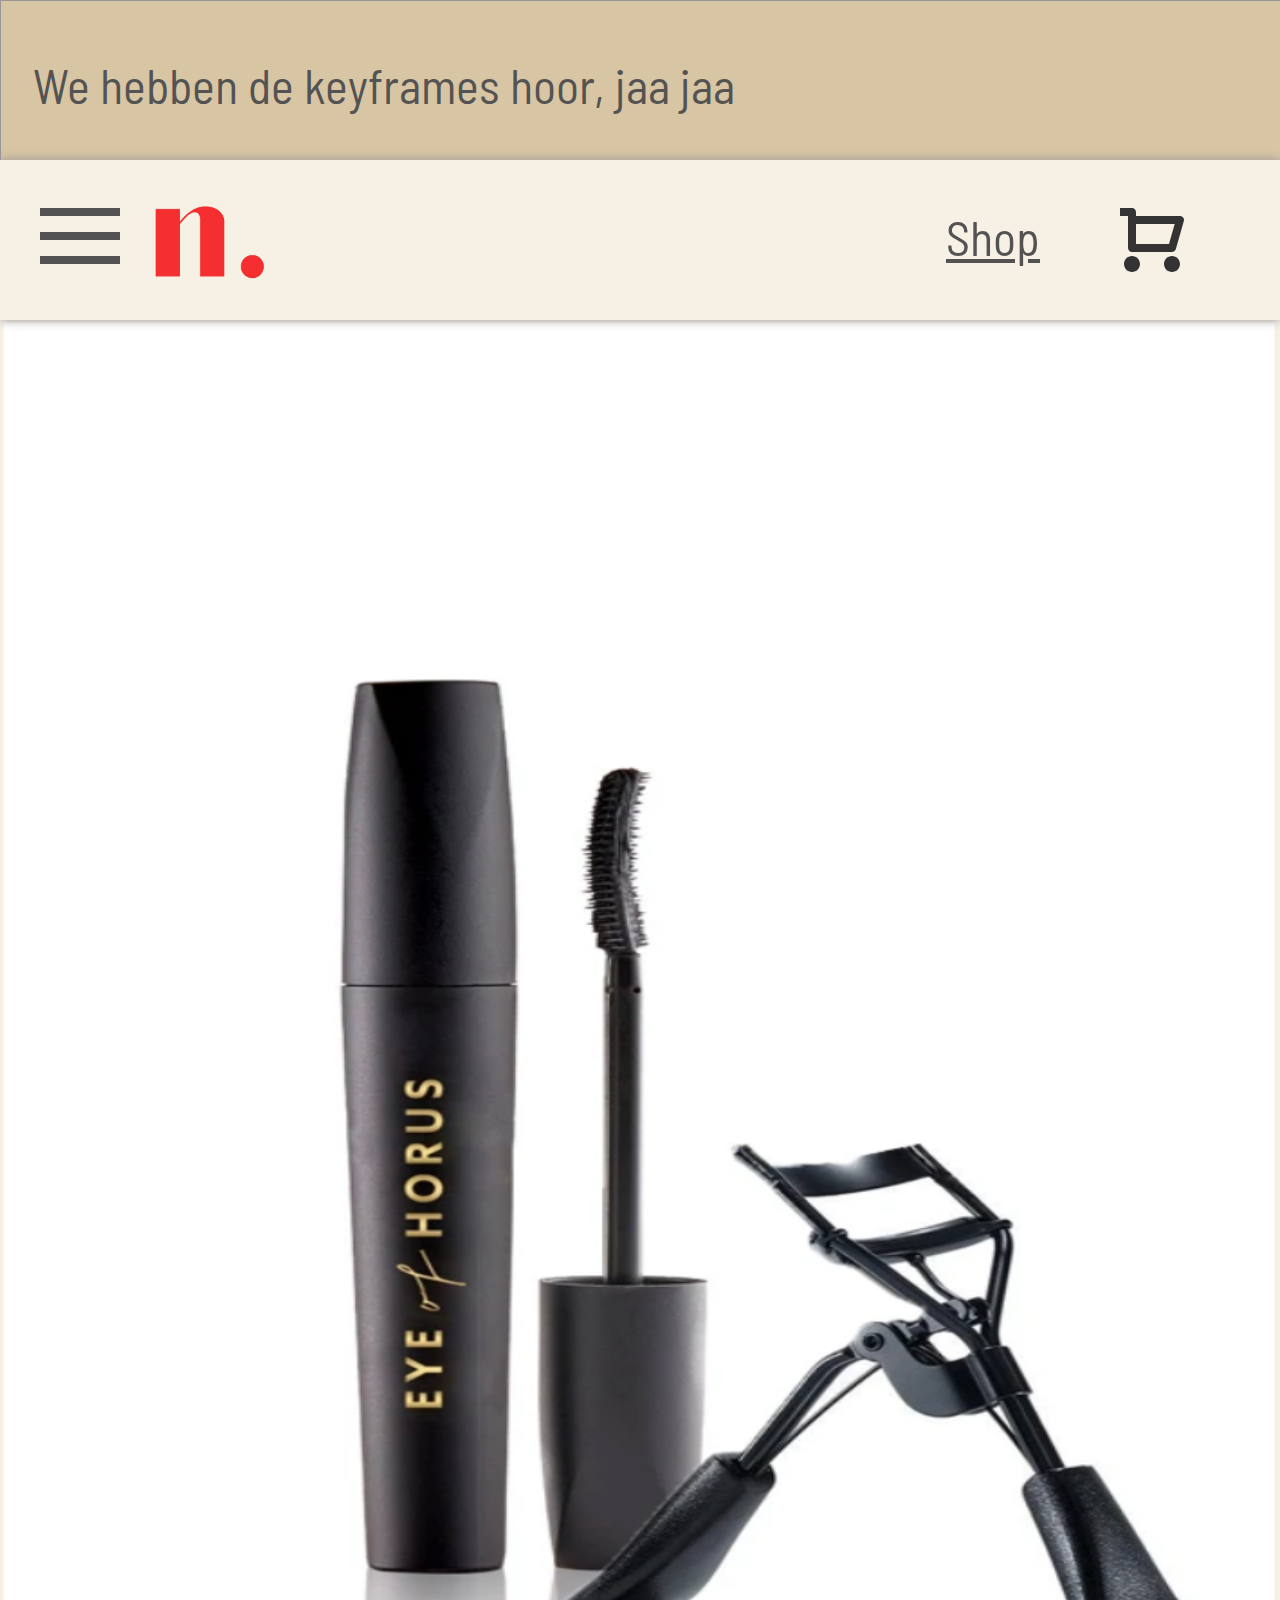
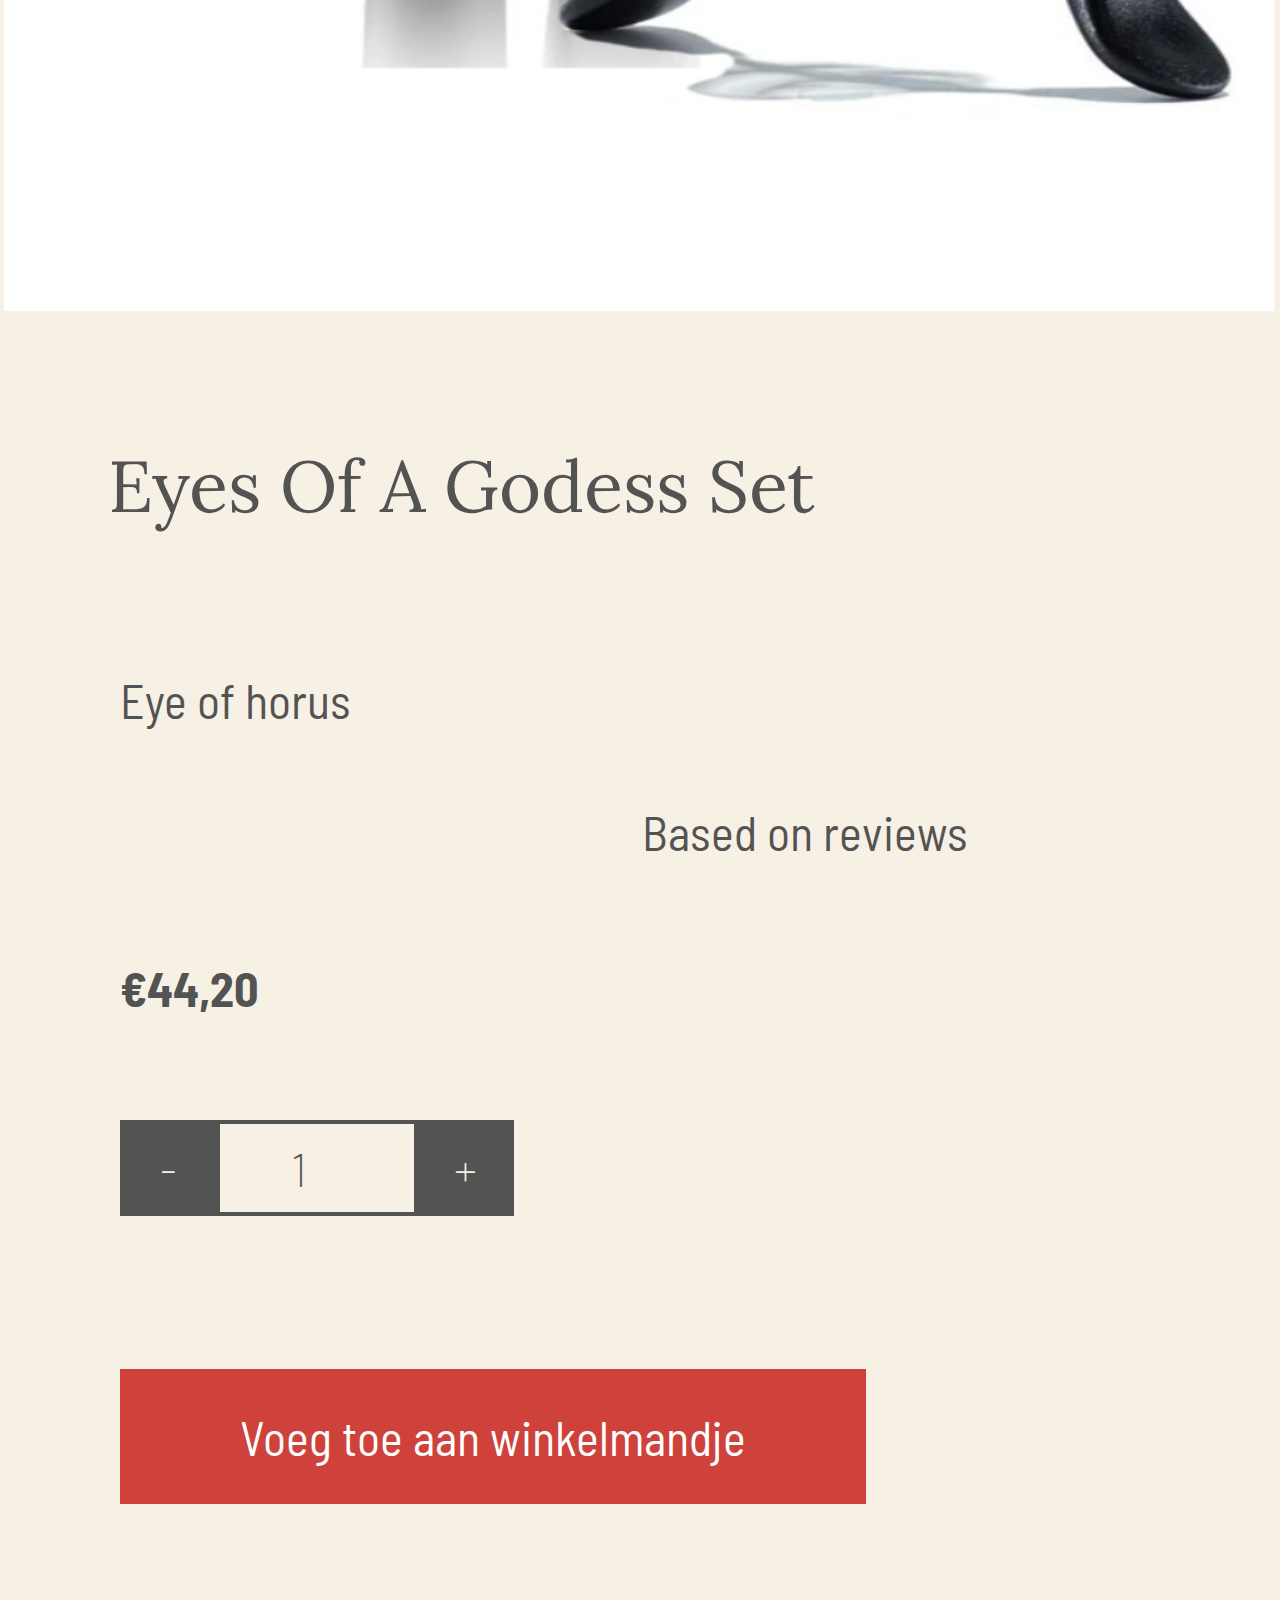
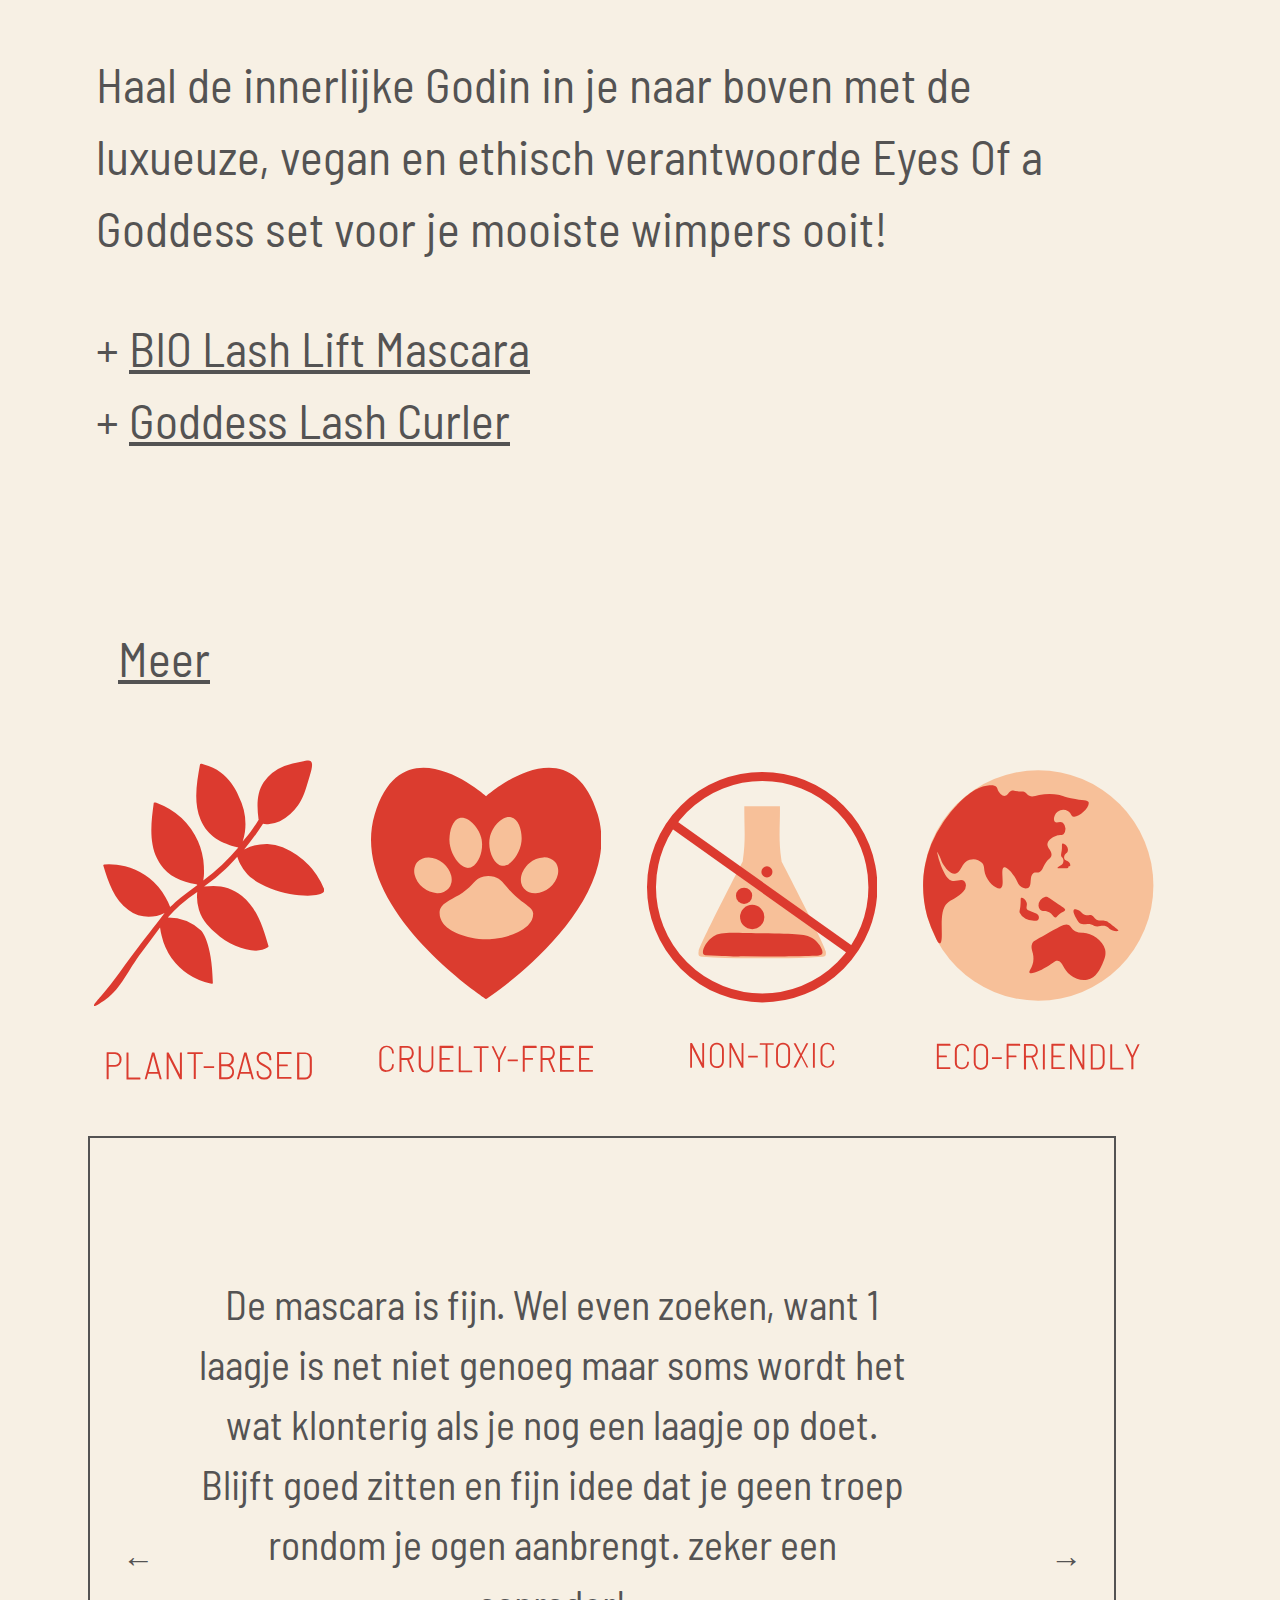
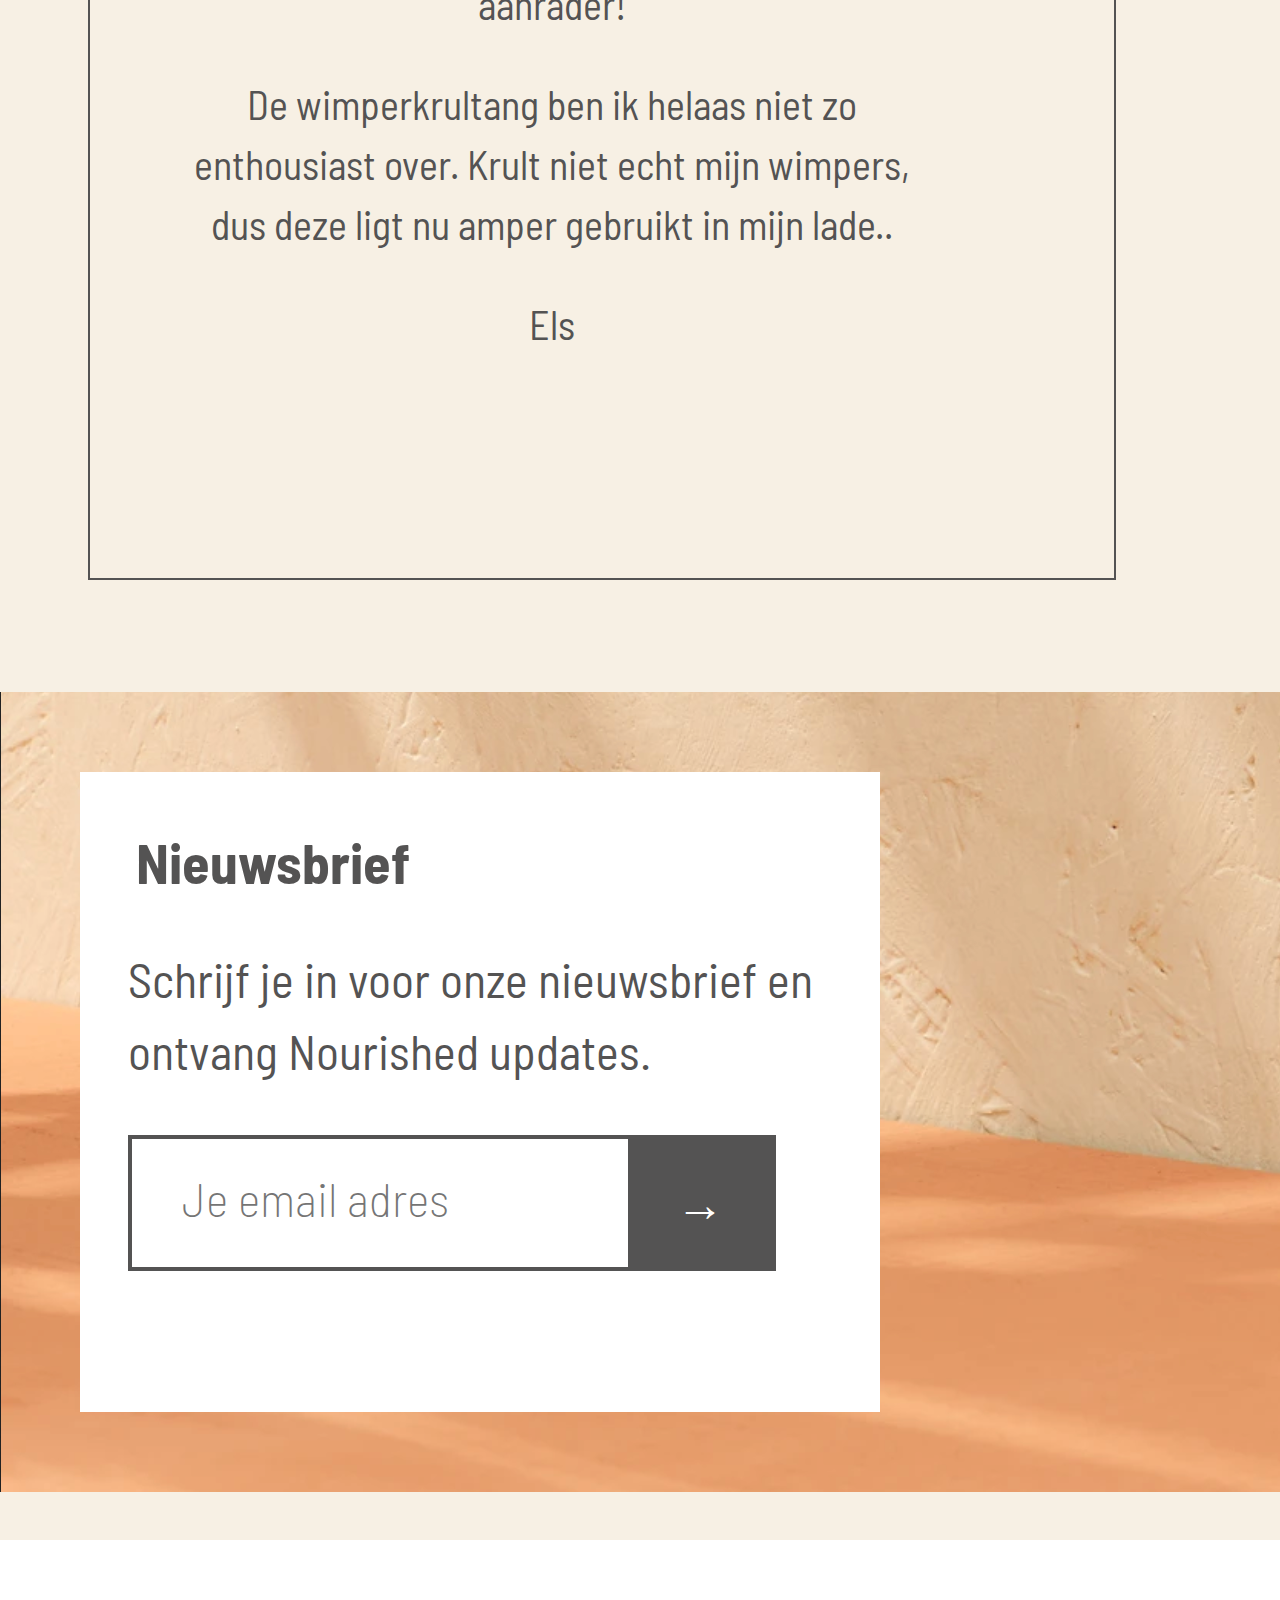
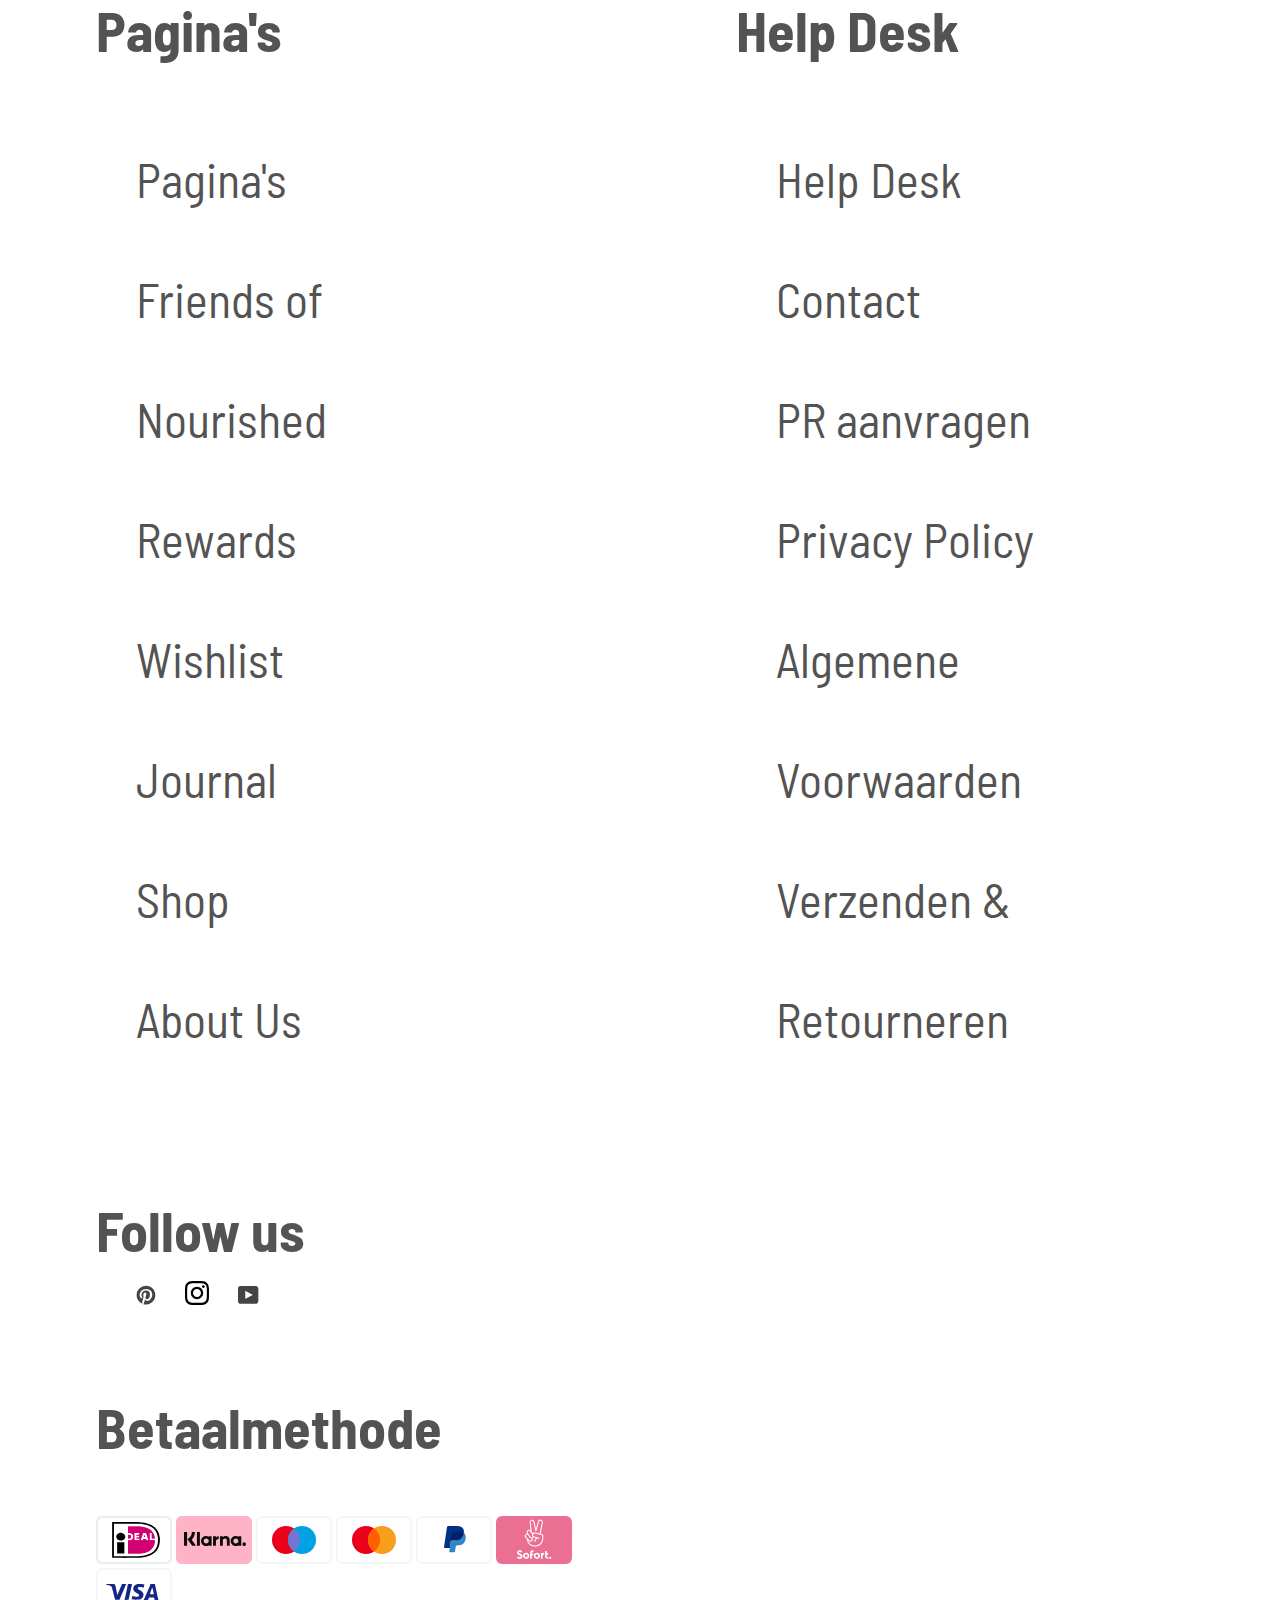
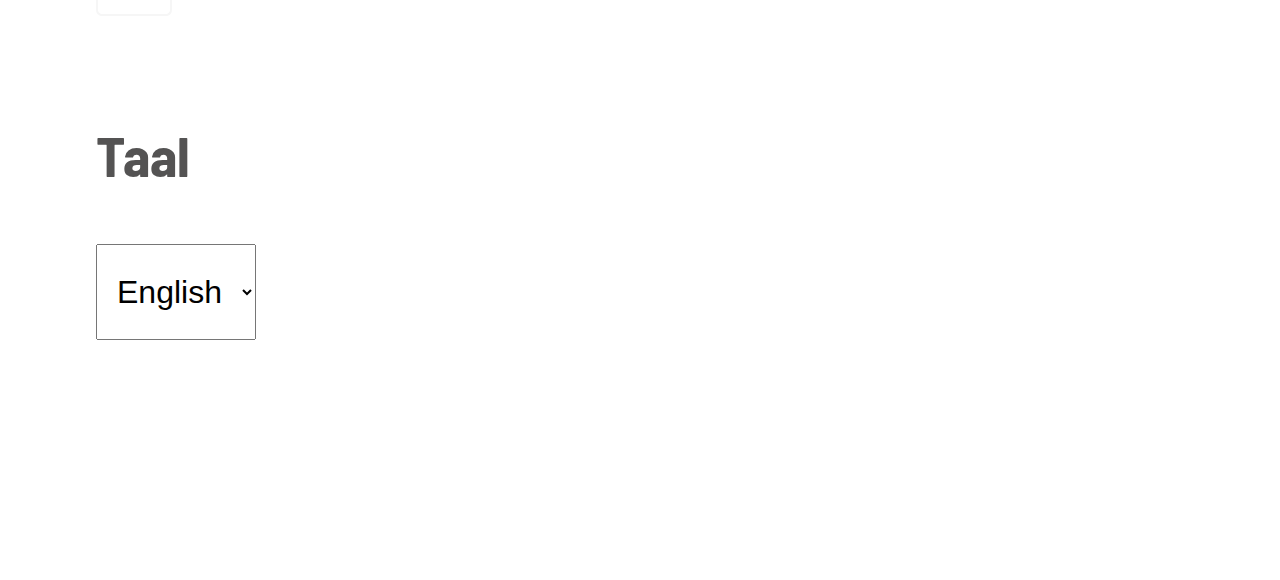
<file: shop.html>
<!DOCTYPE HTML>

<html>
<head>
    <meta charset="utf-8">
    <title>Nourished | shop</title>
    <link rel="stylesheet" href="style.css">
    <!--google fonts-->
    <link rel="preconnect" href="https://fonts.googleapis.com">
    <link rel="preconnect" href="https://fonts.gstatic.com" crossorigin>
    <link href="https://fonts.googleapis.com/css2?family=Barlow+Semi+Condensed:wght@300;400;500&family=Lora:wght@400;500;600;700&display=swap" rel="stylesheet"> 
    <link rel="stylesheet" href="https://use.fontawesome.com/releases/v5.15.4/css/all.css" integrity="sha384-DyZ88mC6Up2uqS4h/KRgHuoeGwBcD4Ng9SiP4dIRy0EXTlnuz47vAwmeGwVChigm" crossorigin="anonymous">
</head>
<body>
    <nav>
        <div class="burgermenu">
            <span class="burgermenu-stokkie"></span>
            <span class="burgermenu-stokkie"></span>
            <span class="burgermenu-stokkie"></span>
        </div>
        


        <img src="images/nourished-logo.png" alt="logo nourished">

       <!-- logo -->
       <a href="shop.html" id="shop"> Shop</a>
       <!--overgenomen van nourished-->
       <div>
            <svg viewBox="0 0 16 16" version="1.1" xmlns="http://www.w3.org/2000/svg" xmlns:xlink="http://www.w3.org/1999/xlink">
                <!-- Generator: Sketch 47.1 (45422) - http://www.bohemiancoding.com/sketch -->
                <desc>Created with Sketch.</desc>
                <defs>
                    <path d="M5,16 C6.1045695,16 7,15.1045695 7,14 C7,12.8954305 6.1045695,12 5,12 C3.8954305,12 3,12.8954305 3,14 C3,15.1045695 3.8954305,16 5,16 Z M15,16 C16.1045695,16 17,15.1045695 17,14 C17,12.8954305 16.1045695,12 15,12 C13.8954305,12 13,12.8954305 13,14 C13,15.1045695 13.8954305,16 15,16 Z M4,2 L2,2 L2,0 L5,0 C5.55228475,0 6,0.44771525 6,1 L6,2 L17,2 C17.6643789,2 18.1440429,2.63590492 17.9615239,3.27472113 L15.9615239,10.2747211 C15.8388664,10.7040227 15.4464804,11 15,11 L5,11 C4.44771525,11 4,10.5522847 4,10 L4,2 Z M6,9 L14.2456986,9 L15.67427,4 L6,4 L6,9 Z" id="path-1"></path>
                </defs>
                <g >
                    <g transform="translate(-2.000000, 0.000000)">
                        <use fill="#333333" fill-rule="nonzero" xlink:href="#path-1"></use>
                    </g>
                </g>
            </svg>
            <div class="inwinkelmand mandhidden"><p> 1 </p></div>
        </div>
    </nav>
    <section class="melding">
        <p>We hebben de keyframes hoor, jaa jaa</p>
    </section>
    <section class="mascara">
        <article>
                <img src="images/shop/mascarakruller.png">
                <h2>Eyes Of A Godess Set</h2>
                <p>Eye of horus</p>
                <div class="review">
                    <div> 
                        <i class="ster far fa-star"></i>
                        <i class="ster far fa-star"></i>
                        <i class="ster far fa-star"></i>
                        <i class="ster far fa-star"></i>
                        <i class="ster far fa-star"></i>
                        <!--https://dev.to/leonardoschmittk/how-to-make-a-star-rating-with-js-36d3-->
                    </div>
                    <p>Based on reviews</p>
                </div>
                <p>&euro;44,20</p>
                <div>
                    <input type="button" value="-"><input type="number" step="1" min="1" max="" name="quantity" value="1" title="Qty"><input type="button" value="+">
                </div>
            <button id="mand">Voeg toe aan winkelmandje</button>
        </article>
        <article>
            <div class="text">
                    <p>Haal de innerlijke Godin in je naar boven met de luxueuze, vegan en ethisch verantwoorde Eyes Of a Goddess set voor je mooiste wimpers ooit!</p>
                    <p>
                        + <a href="#"> BIO Lash Lift Mascara</a> <br>
                        + <a href="#"> Goddess Lash Curler</a>
                    </p>
                    <div class="meerText">
                        <h4>Bio Lash Lift Mascara</h4>
                        <p>De BIO Lash Lift Mascara in Zwart (10ml) is het sterproduct van de Eye Of Horus BIO Collectie! Een wimper liftende mascara gemaakt met een inspirerende 100% vegan en 98% natuurlijk ingrediëntenlijst.</p>
                        <p>De romige en luxueuze formulering zorgt voor lengte, volume en geeft je wimpers een lift en zorgt zo voor panoramische wimpers waardoor je ogen nog beter uitkomen! Deze mascara is een echte allrounder dankzij de oceaanextracten en belangrijke plantaardige ingrediënten die je wimpers op natuurlijke wijze voeden en de groei bevorderen.</p>
                        <h4>Eye Of Horus BIO Lash Lift Mascara key Botanicals & Oceaan Extracten zijn:</h4>
                        <p>+ Plantaardig Collageen, Mariene Algen en Laminaria Digitata-extract (Oarweed), allemaal bekend om hun vermogen om haar te versterken en haargroei te bevorderen.</p>
                        <p>+ Galactoarabinan – een natuurlijk biologisch beschikbaar en biologisch afbreekbaar plantaardig collageen dat rijk is aan Omega 9 en vitamine E en wordt aangetroffen in lariksbomen.</p>
                        <p>+ Castor Seed Oil – heeft schimmelwerende eigenschappen om je mascara schoon en fris te houden. Castorzaadolie bevordert wondgenezing en is super verzorgend.</p>
                        <p>+ Sunflower Seed Oil – een niet-comodogene olie (verstopt poriën niet) die bekend staat om zijn huidherstellende en ontstekingsremmende eigenschappen en het vermogen om vochtretentie in huid en haar te bevorderen en zo de huidbarrièrefunctie te ondersteunen. </p>
                        <p>e Eye Of Horus Bio Lash Lift Mascara in Zwart wordt geleverd met een unieke dubbelzijdige borstel en een ergonomische dop waardoor je de mascara met precisie en gemak aan kunt brengen. De kam met de korte tandjes zorgt dat de wimpers mooi spreiden en de mascara goed op boven en onder wimpers terecht komt. De kam met de grotere tandjes is om de wimpers te kammen en om lengte en volume te creëren!</p>
                        <p><strong>Verzorgingstips</strong> het beste resultaat en om de werking van de natuurlijke, actieve ingrediënten te behouden, bewaar de Bio Mascara onder de 30 graden en leg niet in de zon. Zorg ervoor dat de dop na gebruik goed gesloten is. </p>
                        <h4>Goddes Lash Curler</h4>
                        <p>Eye of Horus brengt je de Goddess Lash Wimperkruller voor Goddess-like wimpers!</p>
                        <p>Ontworpen om de natuurlijke krul van je wimpers te benadrukken en versterken. De zachte handvatten bedekt met kussentjes bieden deskundige druk en controle, waardoor trekken, vlekken en schade aan je wimpers wordt voorkomen.</p>
                        <p>De Goddess Lash Curler is verpakt in een mooi Eye of Horus doosje waardoor het het perfecte accessoire of cadeau is voor een make-up liefhebbers. De Goddess-krultang wordt geleverd met een extra inzet-kussentje.</p>
                        <p>Ontdek de gehele <a href="#">Eye Of Horus Collection</a></p>
                        <p><strong>Australian Owned. Ergonomic. Precision Instrument. Vegan. Cruelty-Free. 98% Natural Origin Formula</strong></p>
                    </div>
                    <button class="meerLezen"> Meer</button>
                </div>
                
            </article>
            <article>
                <!--icoontjes overgenomen van nourished.nl-->
                <svg viewBox="0 0 70.88 98.15"><defs><style>.pb-1{fill:#dc3a2f;}.pb-2{fill:#db3c2f;}</style></defs><title>icon plant-based 2</title><path class="pb-1" d="M457.35,289.49a1,1,0,0,0-.07-.68A24,24,0,0,0,444.57,276a15.37,15.37,0,0,0-4.69-1,15,15,0,0,0-7.17,1.68,77.16,77.16,0,0,0,5.8-7.88,4.15,4.15,0,0,0,1.54.11h0a9.51,9.51,0,0,0,3.65-.89,15.59,15.59,0,0,0,5.54-4.85c1.63-2.22,2.31-4.56,3.68-9.22.73-2.5.94-3.79.29-4.35-.42-.38-1.06-.3-3,.13a37,37,0,0,0-5.13,1.31,14,14,0,0,0-6.38,5c-2.2,3.28-2.09,7.56-1.57,11.35a.42.42,0,0,0,.06.14l-.17.3c-.51.82-1.07,1.66-1.68,2.51-1,1.45-2.08,2.75-3.09,3.91a16.74,16.74,0,0,0,.69-2.88,18.75,18.75,0,0,0-1.86-10.9s-2.7-7.91-10.75-9.89c-.38-.09-1.12-.46-1.21,0-1,5.6-2.08,11.54.19,17,2.13,5.12,6.48,7.34,11.61,8.54-1.57,1.85-3.22,3.63-5,5.32a61.84,61.84,0,0,1-5.79,4.84,14,14,0,0,0,.2-3.52,21.66,21.66,0,0,0-1.82-8.58,22.61,22.61,0,0,0-12.63-11.78c-.17-.07-1-.26-1,.09-.76,5.63-1.52,11.62,1,16.95,2.37,5,6.86,7.08,12.07,8a2.59,2.59,0,0,0,.38.17c-2.33,1.73-4.66,3.44-6.84,5.36-.53.47-1,1-1.55,1.46a17.93,17.93,0,0,0-1.44-3,19,19,0,0,0-4.92-5.86,20.57,20.57,0,0,0-13.85-4.27c-.15,0-.42.1-.36.31,1.55,5.07,3.29,10.45,7.74,13.74a10.05,10.05,0,0,0,3,1.63,11.37,11.37,0,0,0,8.12-.72c-3.35,4.39-6.1,7.94-8,10.36-3.94,5.06-7.41,10.51-11.66,15.31-.69.78-2.36,2.63-2.1,2.93s2.54-1.23,3.62-2c5.09-3.77,6.42-8.43,11.3-14.84,1.82-2.38,3.57-4.9,5.44-7.33a22.85,22.85,0,0,0,.51,2.65,19.07,19.07,0,0,0,3,6.74,20.3,20.3,0,0,0,12,7.86c.21.05.6.09.73-.11a.3.3,0,0,0,0-.16c-.22-12.68-3.61-16-3.61-16a15,15,0,0,0-10.24-4,42.21,42.21,0,0,1,3.72-3.79,43.81,43.81,0,0,1,5.33-4.1,13.67,13.67,0,0,0,.52,5.45c1.11,3.62,3.53,5.65,5.08,7.11,4.91,4.63,12.67,6.9,16,4.55.23-.16.37-.25.36-.3-1.62-5.69-3.43-11.7-8.18-15.59-3.54-2.9-7.47-3.48-11.66-2.88a52,52,0,0,0,6.61-5.4c1.35-1.3,2.53-2.58,3.58-3.8a14.66,14.66,0,0,0,3.05,5.37c.64.72,2.61,2.58,7.2,4.42C448,291.55,456.77,291.48,457.35,289.49Z" transform="translate(-386.51 -249.33)"/><path class="pb-2" d="M394.43,339.7a2.36,2.36,0,0,1,.56,1.64,2.29,2.29,0,0,1-.56,1.61,1.94,1.94,0,0,1-1.48.6h-1.88a0,0,0,0,0-.05.05v3.67c0,.08,0,.12-.11.12h-.39a.11.11,0,0,1-.12-.12V339.2a.11.11,0,0,1,.12-.12H393A1.92,1.92,0,0,1,394.43,339.7Zm-.47,2.87a1.73,1.73,0,0,0,.41-1.22,1.77,1.77,0,0,0-.41-1.24,1.34,1.34,0,0,0-1.07-.46h-1.82s-.05,0-.05,0V343s0,0,.05,0h1.82A1.34,1.34,0,0,0,394,342.57Z" transform="translate(-386.51 -249.33)"/><path class="pb-2" d="M396.51,347.27v-8a.11.11,0,0,1,.12-.12H397a.11.11,0,0,1,.12.12v7.56a0,0,0,0,0,.05.05h3.5a.11.11,0,0,1,.12.12v.32a.11.11,0,0,1-.12.12h-4.06A.11.11,0,0,1,396.51,347.27Z" transform="translate(-386.51 -249.33)"/><path class="pb-2" d="M406.7,347.28l-.42-1.56a.05.05,0,0,0-.06,0h-3s-.05,0-.06,0l-.42,1.56a.12.12,0,0,1-.13.11h-.4a.13.13,0,0,1-.09,0s0-.05,0-.09l2.23-8.06a.11.11,0,0,1,.13-.1h.5a.12.12,0,0,1,.13.1l2.22,8.06v0c0,.06,0,.1-.12.1h-.39A.13.13,0,0,1,406.7,347.28Zm-3.35-2.14s0,0,0,0h2.67a.06.06,0,0,0,.05,0,0,0,0,0,0,0,0l-1.36-5.06,0,0s0,0,0,0l-1.36,5.06S403.34,345.13,403.35,345.14Z" transform="translate(-386.51 -249.33)"/><path class="pb-2" d="M408.87,347.27v-8a.11.11,0,0,1,.12-.12h.39a.13.13,0,0,1,.14.09l3.42,6.72,0,0s0,0,0,0v-6.67a.11.11,0,0,1,.12-.12h.38c.07,0,.11,0,.11.12v8c0,.08,0,.12-.11.12h-.41a.13.13,0,0,1-.14-.09l-3.41-6.72,0,0a.06.06,0,0,0,0,.05v6.66c0,.08,0,.12-.11.12H409A.11.11,0,0,1,408.87,347.27Z" transform="translate(-386.51 -249.33)"/><path class="pb-2" d="M420,339.22v.32a.11.11,0,0,1-.12.12h-2s-.05,0-.05,0v7.56a.11.11,0,0,1-.12.12h-.39a.11.11,0,0,1-.12-.12v-7.56s0,0,0,0h-1.85a.11.11,0,0,1-.12-.12v-.32a.11.11,0,0,1,.12-.12h4.54A.11.11,0,0,1,420,339.22Z" transform="translate(-386.51 -249.33)"/><path class="pb-2" d="M420.24,343.82v-.32c0-.07,0-.11.12-.11h3c.08,0,.12,0,.12.11v.32a.11.11,0,0,1-.12.12h-3A.11.11,0,0,1,420.24,343.82Z" transform="translate(-386.51 -249.33)"/><path class="pb-2" d="M428.41,343.14a1.84,1.84,0,0,1,.87.76,2.44,2.44,0,0,1,.32,1.25,2.16,2.16,0,0,1-.61,1.64,2.2,2.2,0,0,1-1.61.6h-2.25a.11.11,0,0,1-.12-.12v-8a.11.11,0,0,1,.12-.12h2.16a2.31,2.31,0,0,1,1.64.56,2.08,2.08,0,0,1,.6,1.58,2.11,2.11,0,0,1-.29,1.13,1.79,1.79,0,0,1-.83.7S428.37,343.11,428.41,343.14Zm-2.77-3.43v3.1s0,0,0,0h1.62a1.62,1.62,0,0,0,1.18-.42,1.52,1.52,0,0,0,.43-1.15,1.49,1.49,0,0,0-1.61-1.62h-1.62S425.64,339.67,425.64,339.71Zm2.9,6.65a2,2,0,0,0,0-2.52,1.6,1.6,0,0,0-1.2-.47h-1.65s0,0,0,.05v3.35s0,.05,0,.05h1.67A1.6,1.6,0,0,0,428.54,346.36Z" transform="translate(-386.51 -249.33)"/><path class="pb-2" d="M435.07,347.28l-.43-1.56a.05.05,0,0,0-.06,0h-3a.05.05,0,0,0-.06,0l-.41,1.56a.13.13,0,0,1-.13.11h-.41a.13.13,0,0,1-.09,0,.13.13,0,0,1,0-.09l2.22-8.06a.12.12,0,0,1,.13-.1h.5a.12.12,0,0,1,.13.1l2.22,8.06,0,0c0,.06,0,.1-.12.1h-.39A.12.12,0,0,1,435.07,347.28Zm-3.36-2.14a0,0,0,0,0,0,0h2.68a0,0,0,0,0,0,0,0,0,0,0,0,0,0l-1.36-5.06s0,0,0,0,0,0,0,0l-1.36,5.06A0,0,0,0,0,431.71,345.14Z" transform="translate(-386.51 -249.33)"/><path class="pb-2" d="M437.18,346.91a2,2,0,0,1-.63-1.54V345c0-.08,0-.12.11-.12H437a.11.11,0,0,1,.12.12v.3a1.5,1.5,0,0,0,.48,1.15,1.81,1.81,0,0,0,1.27.43,1.72,1.72,0,0,0,1.21-.4,1.45,1.45,0,0,0,.44-1.1,1.38,1.38,0,0,0-.21-.76,2.05,2.05,0,0,0-.58-.6,10.36,10.36,0,0,0-1.1-.65c-.5-.28-.89-.51-1.16-.7a2.7,2.7,0,0,1-.65-.7,2,2,0,0,1-.25-1,1.89,1.89,0,0,1,.59-1.47,2.29,2.29,0,0,1,1.59-.52,2.37,2.37,0,0,1,1.7.58,2.06,2.06,0,0,1,.62,1.56v.28a.11.11,0,0,1-.12.12h-.38c-.07,0-.11,0-.11-.12v-.26A1.56,1.56,0,0,0,440,340a1.78,1.78,0,0,0-1.27-.44,1.64,1.64,0,0,0-1.13.38,1.37,1.37,0,0,0-.41,1.06,1.39,1.39,0,0,0,.18.73,1.82,1.82,0,0,0,.54.53,12.32,12.32,0,0,0,1.07.63,10.31,10.31,0,0,1,1.23.76,2.35,2.35,0,0,1,.69.72,2,2,0,0,1,.24,1,2,2,0,0,1-.62,1.54,2.33,2.33,0,0,1-1.67.58A2.44,2.44,0,0,1,437.18,346.91Z" transform="translate(-386.51 -249.33)"/><path class="pb-2" d="M447.12,339.66h-3.63s-.05,0-.05,0v3.2a0,0,0,0,0,.05,0H446a.11.11,0,0,1,.12.12v.32a.11.11,0,0,1-.12.12h-2.49s-.05,0-.05,0v3.22a0,0,0,0,0,.05.05h3.63a.11.11,0,0,1,.12.12v.32a.11.11,0,0,1-.12.12h-4.18a.11.11,0,0,1-.12-.12v-8a.11.11,0,0,1,.12-.12h4.18a.11.11,0,0,1,.12.12v.32A.11.11,0,0,1,447.12,339.66Z" transform="translate(-386.51 -249.33)"/><path class="pb-2" d="M449,347.27v-8a.11.11,0,0,1,.12-.12h2.23a2.15,2.15,0,0,1,1.59.59,2.17,2.17,0,0,1,.59,1.61v3.88a2.14,2.14,0,0,1-.59,1.61,2.12,2.12,0,0,1-1.59.6h-2.23A.11.11,0,0,1,449,347.27Zm.67-.44h1.7a1.42,1.42,0,0,0,1.11-.46,1.76,1.76,0,0,0,.41-1.22v-3.8a1.74,1.74,0,0,0-.41-1.24,1.42,1.42,0,0,0-1.11-.45h-1.7s0,0,0,0v7.07S449.6,346.83,449.63,346.83Z" transform="translate(-386.51 -249.33)"/></svg>
                <svg viewBox="0 0 73.62 97.38"><defs><style>.cf-1{fill:#db3c2f;}.cf-2{fill:#f7c099;}</style></defs><title>icon cruelty-free 2</title><path class="cf-1" d="M457.66,272.09c-8.87-29.87-35.65-5.86-35.65-5.86s-26.77-24-35.64,5.86,35.64,59,35.64,59S466.52,302,457.66,272.09Z" transform="translate(-385.2 -257.1)"/><path class="cf-2" d="M433.28,280.74c-.41,3.88-3.5,8.11-6.24,7.72s-4.72-5.27-3.84-9.16c.79-3.48,4.09-7,6.75-6.36S433.6,277.75,433.28,280.74Z" transform="translate(-385.2 -257.1)"/><path class="cf-2" d="M420.53,280c.79,3.91-1.27,8.77-4,9.12s-5.72-4-6.19-7.8c-.38-3.1.69-7.44,3.2-8.09C416.21,272.56,419.77,276.25,420.53,280Z" transform="translate(-385.2 -257.1)"/><ellipse class="cf-2" cx="404.99" cy="291.48" rx="5.07" ry="6.54" transform="translate(-462.21 163.44) rotate(-50.73)"/><ellipse class="cf-2" cx="439.06" cy="291.48" rx="6.54" ry="5.07" transform="translate(-469.54 95.99) rotate(-40.29)"/><path class="cf-2" d="M435.53,307.32a3.18,3.18,0,0,1-.28.28c-4.59,4.23-12.67,4.33-12.67,4.33-7.14.09-12.81-2.89-14.3-5.06a5.72,5.72,0,0,1-1.15-3.83,4.24,4.24,0,0,1,.22-.83c.86-2.19,4.24-3.22,7.1-5.16,3.69-2.48,3.74-4.58,6.79-5.18a7.32,7.32,0,0,1,3.31.12c2.28.66,3,2.23,5.12,4.49,4.2,4.55,7.22,5,7.36,7.27A5.1,5.1,0,0,1,435.53,307.32Z" transform="translate(-385.2 -257.1)"/><path class="cf-1" d="M388.51,353.86a2.18,2.18,0,0,1-.64-1.64v-4a2.16,2.16,0,0,1,.64-1.64,2.27,2.27,0,0,1,1.67-.61,2.34,2.34,0,0,1,1.69.61,2.16,2.16,0,0,1,.63,1.62v.11a.13.13,0,0,1,0,.1.11.11,0,0,1-.08,0l-.39,0c-.08,0-.12,0-.12-.11v-.17a1.56,1.56,0,0,0-.47-1.2,1.85,1.85,0,0,0-2.44,0,1.59,1.59,0,0,0-.46,1.2v4a1.63,1.63,0,0,0,.46,1.21,1.67,1.67,0,0,0,1.22.45,1.69,1.69,0,0,0,1.23-.45,1.63,1.63,0,0,0,.46-1.21v-.15c0-.07,0-.11.12-.11l.39,0a.11.11,0,0,1,.08,0,.08.08,0,0,1,0,.08v.1a2.17,2.17,0,0,1-.63,1.63,2.35,2.35,0,0,1-1.69.62A2.28,2.28,0,0,1,388.51,353.86Z" transform="translate(-385.2 -257.1)"/><path class="cf-1" d="M398.3,354.29l-1.57-3.77a0,0,0,0,0,0,0H395s-.05,0-.05,0v3.74a.11.11,0,0,1-.12.12h-.39a.11.11,0,0,1-.12-.12V346.2a.11.11,0,0,1,.12-.12h2.4a1.88,1.88,0,0,1,1.47.61,2.28,2.28,0,0,1,.57,1.61,2.34,2.34,0,0,1-.41,1.4,1.76,1.76,0,0,1-1.11.72s0,0,0,.06l1.58,3.76,0,.05a.1.1,0,0,1-.11.1h-.4A.13.13,0,0,1,398.3,354.29Zm-3.35-7.6v3.22s0,0,.05,0h1.78a1.35,1.35,0,0,0,1.07-.46,1.74,1.74,0,0,0,.4-1.18,1.83,1.83,0,0,0-.4-1.22,1.37,1.37,0,0,0-1.07-.45H395S395,346.66,395,346.69Z" transform="translate(-385.2 -257.1)"/><path class="cf-1" d="M401.55,354.18a2.1,2.1,0,0,1-.82-.85,2.63,2.63,0,0,1-.29-1.28v-5.83a.11.11,0,0,1,.12-.12H401a.11.11,0,0,1,.12.12v5.88a1.85,1.85,0,0,0,.46,1.32,1.8,1.8,0,0,0,2.49,0,1.82,1.82,0,0,0,.48-1.32v-5.88a.11.11,0,0,1,.12-.12H405c.07,0,.11,0,.11.12v5.83a2.63,2.63,0,0,1-.29,1.28,2,2,0,0,1-.82.85,2.44,2.44,0,0,1-1.23.3A2.49,2.49,0,0,1,401.55,354.18Z" transform="translate(-385.2 -257.1)"/><path class="cf-1" d="M411.41,346.66h-3.63s0,0,0,0v3.2s0,0,0,0h2.48a.11.11,0,0,1,.12.12v.32a.11.11,0,0,1-.12.12h-2.48s0,0,0,0v3.22s0,.05,0,.05h3.63a.11.11,0,0,1,.12.12v.32a.11.11,0,0,1-.12.12h-4.19a.11.11,0,0,1-.12-.12v-8a.11.11,0,0,1,.12-.12h4.19a.11.11,0,0,1,.12.12v.32A.11.11,0,0,1,411.41,346.66Z" transform="translate(-385.2 -257.1)"/><path class="cf-1" d="M413.24,354.27v-8a.11.11,0,0,1,.12-.12h.39a.11.11,0,0,1,.12.12v7.56s0,.05.05.05h3.5a.11.11,0,0,1,.12.12v.32a.11.11,0,0,1-.12.12h-4.06A.11.11,0,0,1,413.24,354.27Z" transform="translate(-385.2 -257.1)"/><path class="cf-1" d="M422.78,346.22v.32a.11.11,0,0,1-.12.12h-2s-.05,0-.05,0v7.56a.11.11,0,0,1-.12.12h-.39a.11.11,0,0,1-.12-.12v-7.56s0,0,0,0h-1.85a.11.11,0,0,1-.12-.12v-.32a.11.11,0,0,1,.12-.12h4.54A.11.11,0,0,1,422.78,346.22Z" transform="translate(-385.2 -257.1)"/><path class="cf-1" d="M425.82,354.27v-3.66s0-.05,0-.06l-2.05-4.31a.07.07,0,0,1,0-.05.08.08,0,0,1,.09-.09h.42a.14.14,0,0,1,.13.09l1.71,3.68,0,0,0,0,1.7-3.68a.12.12,0,0,1,.13-.09h.41a.09.09,0,0,1,.08,0,.09.09,0,0,1,0,.1l-2,4.31s0,0,0,.06v3.66a.11.11,0,0,1-.12.12h-.39A.11.11,0,0,1,425.82,354.27Z" transform="translate(-385.2 -257.1)"/><path class="cf-1" d="M428.88,350.82v-.32c0-.07,0-.11.12-.11h3c.08,0,.12,0,.12.11v.32a.11.11,0,0,1-.12.12h-3A.11.11,0,0,1,428.88,350.82Z" transform="translate(-385.2 -257.1)"/><path class="cf-1" d="M438,346.66h-3.62a0,0,0,0,0-.05,0v3.2a0,0,0,0,0,.05,0h2.47a.11.11,0,0,1,.12.12v.32a.11.11,0,0,1-.12.12h-2.47s-.05,0-.05,0v3.71a.11.11,0,0,1-.12.12h-.39a.11.11,0,0,1-.12-.12v-8a.11.11,0,0,1,.12-.12H438a.11.11,0,0,1,.12.12v.32A.11.11,0,0,1,438,346.66Z" transform="translate(-385.2 -257.1)"/><path class="cf-1" d="M443.37,354.29l-1.56-3.77a.05.05,0,0,0-.05,0h-1.69s-.05,0-.05,0v3.74a.11.11,0,0,1-.12.12h-.39a.11.11,0,0,1-.12-.12V346.2a.11.11,0,0,1,.12-.12h2.4a1.88,1.88,0,0,1,1.47.61,2.28,2.28,0,0,1,.57,1.61,2.34,2.34,0,0,1-.41,1.4,1.76,1.76,0,0,1-1.11.72s0,0,0,.06l1.58,3.76,0,.05a.1.1,0,0,1-.11.1h-.4A.13.13,0,0,1,443.37,354.29Zm-3.35-7.6v3.22s0,0,.05,0h1.78a1.35,1.35,0,0,0,1.07-.46,1.69,1.69,0,0,0,.4-1.18,1.78,1.78,0,0,0-.4-1.22,1.37,1.37,0,0,0-1.07-.45h-1.78S440,346.66,440,346.69Z" transform="translate(-385.2 -257.1)"/><path class="cf-1" d="M449.9,346.66h-3.63s0,0,0,0v3.2s0,0,0,0h2.48a.11.11,0,0,1,.12.12v.32a.11.11,0,0,1-.12.12h-2.48s0,0,0,0v3.22s0,.05,0,.05h3.63a.11.11,0,0,1,.12.12v.32a.11.11,0,0,1-.12.12h-4.19a.11.11,0,0,1-.12-.12v-8a.11.11,0,0,1,.12-.12h4.19a.11.11,0,0,1,.12.12v.32A.11.11,0,0,1,449.9,346.66Z" transform="translate(-385.2 -257.1)"/><path class="cf-1" d="M456,346.66h-3.63a0,0,0,0,0-.05,0v3.2a0,0,0,0,0,.05,0h2.48a.11.11,0,0,1,.12.12v.32a.11.11,0,0,1-.12.12h-2.48s-.05,0-.05,0v3.22a0,0,0,0,0,.05.05H456a.11.11,0,0,1,.12.12v.32a.11.11,0,0,1-.12.12h-4.19a.11.11,0,0,1-.12-.12v-8a.11.11,0,0,1,.12-.12H456a.11.11,0,0,1,.12.12v.32A.11.11,0,0,1,456,346.66Z" transform="translate(-385.2 -257.1)"/></svg>
                <svg viewBox="0 0 76.94 98.86"><defs><style>.nt-1{fill:#db3c2f;}.nt-2{fill:#1d1d1b;}.cls-3{fill:#f7c099;}.cls-4{fill:none;stroke:#dc3a2f;stroke-miterlimit:10;stroke-width:3px;}.cls-5{fill:#dc3a2f;}</style></defs><title>icon non-toxic 2</title><path class="nt-1" d="M398,348.27v-8a.11.11,0,0,1,.12-.12h.39a.15.15,0,0,1,.14.08l3.39,6.67,0,0s0,0,0,0v-6.62a.11.11,0,0,1,.12-.12h.37a.11.11,0,0,1,.12.12v8a.11.11,0,0,1-.12.12h-.4a.13.13,0,0,1-.14-.09l-3.38-6.66a0,0,0,0,0,0,0s0,0,0,0v6.61c0,.08,0,.12-.11.12h-.38A.11.11,0,0,1,398,348.27Z" transform="translate(-383.58 -249.62)"/><path class="nt-1" d="M405.22,347.84a2.3,2.3,0,0,1-.63-1.68V342.4a2.41,2.41,0,0,1,.29-1.21,2.06,2.06,0,0,1,.81-.82,2.41,2.41,0,0,1,1.21-.29,2.48,2.48,0,0,1,1.23.29,2.09,2.09,0,0,1,.82.82,2.41,2.41,0,0,1,.3,1.21v3.76a2.42,2.42,0,0,1-.3,1.22,2,2,0,0,1-.82.81,2.6,2.6,0,0,1-1.23.29A2.24,2.24,0,0,1,405.22,347.84Zm2.93-.39a1.7,1.7,0,0,0,.48-1.26v-3.8a1.71,1.71,0,0,0-.48-1.27,1.65,1.65,0,0,0-1.25-.49,1.6,1.6,0,0,0-1.23.49,1.74,1.74,0,0,0-.46,1.27v3.8a1.74,1.74,0,0,0,.47,1.26,1.63,1.63,0,0,0,1.22.48A1.68,1.68,0,0,0,408.15,347.45Z" transform="translate(-383.58 -249.62)"/><path class="nt-1" d="M411.14,348.27v-8c0-.08,0-.12.11-.12h.39a.14.14,0,0,1,.14.08l3.39,6.67,0,0s0,0,0,0v-6.62a.11.11,0,0,1,.12-.12h.38c.07,0,.11,0,.11.12v8c0,.08,0,.12-.11.12h-.4a.13.13,0,0,1-.14-.09l-3.38-6.66a.06.06,0,0,0-.05,0s0,0,0,0v6.61a.11.11,0,0,1-.12.12h-.38C411.18,348.39,411.14,348.35,411.14,348.27Z" transform="translate(-383.58 -249.62)"/><path class="nt-1" d="M417.36,344.85v-.31c0-.08,0-.12.11-.12h3c.07,0,.11,0,.11.12v.31c0,.08,0,.12-.11.12h-3C417.4,345,417.36,344.93,417.36,344.85Z" transform="translate(-383.58 -249.62)"/><path class="nt-1" d="M425.89,340.29v.32c0,.07,0,.11-.12.11h-1.95s0,0,0,0v7.5a.11.11,0,0,1-.12.12h-.39a.11.11,0,0,1-.12-.12v-7.5s0,0,0,0h-1.84c-.08,0-.12,0-.12-.11v-.32a.11.11,0,0,1,.12-.12h4.5A.11.11,0,0,1,425.89,340.29Z" transform="translate(-383.58 -249.62)"/><path class="nt-1" d="M427.32,347.84a2.3,2.3,0,0,1-.63-1.68V342.4a2.41,2.41,0,0,1,.29-1.21,2.06,2.06,0,0,1,.81-.82,2.41,2.41,0,0,1,1.21-.29,2.48,2.48,0,0,1,1.23.29,2.09,2.09,0,0,1,.82.82,2.41,2.41,0,0,1,.3,1.21v3.76a2.42,2.42,0,0,1-.3,1.22,2,2,0,0,1-.82.81,2.6,2.6,0,0,1-1.23.29A2.24,2.24,0,0,1,427.32,347.84Zm2.93-.39a1.7,1.7,0,0,0,.47-1.26v-3.8a1.71,1.71,0,0,0-.47-1.27,1.65,1.65,0,0,0-1.25-.49,1.6,1.6,0,0,0-1.23.49,1.74,1.74,0,0,0-.46,1.27v3.8a1.74,1.74,0,0,0,.47,1.26,1.63,1.63,0,0,0,1.22.48A1.68,1.68,0,0,0,430.25,347.45Z" transform="translate(-383.58 -249.62)"/><path class="nt-1" d="M432.57,348.35a.09.09,0,0,1,0-.1l2.1-3.94a.08.08,0,0,0,0-.07l-2.1-3.93s0,0,0-.06,0-.08.09-.08h.43a.16.16,0,0,1,.15.08l1.77,3.44a0,0,0,0,0,0,0s0,0,0,0l1.76-3.44a.14.14,0,0,1,.14-.08h.42s.07,0,.08,0a.09.09,0,0,1,0,.1l-2.1,3.95a.08.08,0,0,0,0,.07l2.1,3.92,0,.05a.06.06,0,0,1,0,.06.11.11,0,0,1-.08,0H437a.13.13,0,0,1-.14-.09l-1.76-3.42s0,0,0,0a0,0,0,0,0,0,0l-1.77,3.42a.16.16,0,0,1-.15.09h-.43A.09.09,0,0,1,432.57,348.35Z" transform="translate(-383.58 -249.62)"/><path class="nt-1" d="M439,348.27v-8a.11.11,0,0,1,.12-.12h.39c.08,0,.11,0,.11.12v8c0,.08,0,.12-.11.12h-.39A.11.11,0,0,1,439,348.27Z" transform="translate(-383.58 -249.62)"/><path class="nt-1" d="M442.15,347.86a2.16,2.16,0,0,1-.63-1.62v-3.93a2.13,2.13,0,0,1,.63-1.62,2.58,2.58,0,0,1,3.33,0,2.12,2.12,0,0,1,.63,1.61v.1a.12.12,0,0,1,0,.09.11.11,0,0,1-.09,0l-.38,0c-.08,0-.12,0-.12-.11v-.17a1.58,1.58,0,0,0-.46-1.19,1.69,1.69,0,0,0-1.22-.45,1.66,1.66,0,0,0-1.21.45,1.62,1.62,0,0,0-.46,1.19v4a1.64,1.64,0,0,0,.46,1.21,1.87,1.87,0,0,0,2.43,0,1.6,1.6,0,0,0,.46-1.21v-.14c0-.08,0-.11.12-.11l.38,0a.14.14,0,0,1,.09,0,.09.09,0,0,1,0,.07v.11a2.16,2.16,0,0,1-.63,1.62,2.56,2.56,0,0,1-3.33,0Z" transform="translate(-383.58 -249.62)"/><path class="nt-2" d="M428.35,307.26" transform="translate(-383.58 -249.62)"/><path class="cls-3" d="M443.26,309.41c-.42-2.14-12.24-25.23-14.71-29.79,0-.15-.06-.41-.11-.75-1-6.85-.4-11-.46-17.77h-11.9c-.06,6.77.52,10.92-.46,17.77,0,.34-.08.6-.11.75-2.47,4.56-14.24,27.65-14.66,29.79-.07.33-.24,1.22.23,1.66a1.5,1.5,0,0,0,.95.26c5.12.47,10.05.47,15.08.47H427c5,0,10.05,0,15.09-.47a1.22,1.22,0,0,0,.94-.26C443.5,310.63,443.32,309.74,443.26,309.41Z" transform="translate(-383.58 -249.62)"/><circle class="cls-4" cx="38.47" cy="38.47" r="36.97"/><line class="cls-4" x1="8.31" y1="17.1" x2="68.59" y2="59.89"/><circle class="cls-5" cx="35.13" cy="48.42" r="4.06"/><circle class="cls-5" cx="32.42" cy="41.35" r="2.71"/><circle class="cls-5" cx="40.05" cy="33.36" r="1.85"/><path class="nt-1" d="M442,310.41c-.54.67-1.94.59-5.59.66-6.27.13-9.41.19-10.37.18l-10.28-.08s-3.12.18-12.67-.37a.89.89,0,0,1-.45-.12c-1.16-.71.38-4.41,3.07-6.16,2.19-1.42,4.76-1.3,11.07-1.17,16.1.35,19.86,0,22.58,2.13,1.46,1.13,3.16,3.45,2.76,4.72A.57.57,0,0,1,442,310.41Z" transform="translate(-383.58 -249.62)"/></svg>
                <svg viewBox="0 0 75.56 98.18"><defs><style>.ef-1{fill:#f7c099;}.ef-2{fill:#db3c2f;}</style></defs><title>icon eco-friendly 2</title><circle class="ef-1" cx="37.78" cy="37.78" r="37.78"/><path class="ef-2" d="M443.48,308c.47,1.79-.22,3.37-.86,4.81s-2,4.56-5,5.2a7.11,7.11,0,0,1-5.42-1.48c-2.58-1.94-2.54-4.57-4.27-4.75-.81-.09-1.09.46-2.95,1.64-2.14,1.35-5.59,3-6.24,2.29-.41-.46.77-1.36,1.18-3.53.54-2.93-1.09-4.11-.36-6,.33-.84.82-1,4.6-3.12,5-2.75,6.24-3.56,7.38-3,.87.47.83,1.3,2.14,2a5.42,5.42,0,0,0,2.62.5C439.16,302.65,442.72,305.05,443.48,308Z" transform="translate(-383.78 -249.3)"/><path class="ef-2" d="M447.87,301.85c-.09.28-1.05.25-1.85,0-1.23-.37-1.2-1-2.23-1.39-1.55-.59-2.37.5-4-.22,0,0-.17-.1-.36-.19a5.11,5.11,0,0,0-1-.32c-1.12-.2-2,.23-2.9-.11-.63-.25-1-.85-1.6-2-.31-.59-1.14-2.13-.66-2.6.2-.19.55-.12.84-.06,1.42.27,1.63,1.43,2.93,1.78.94.26,1.21-.26,2.05.12s.7.89,1.49,1.39c1.14.72,1.91-.08,3.48.59.15.07.72.49,1.86,1.32C447.67,301.46,447.92,301.69,447.87,301.85Z" transform="translate(-383.78 -249.3)"/><path class="ef-2" d="M430.4,295.12c-.1.59-1.14.48-2.37,1.82-.34.37-.44.57-.71.61-.71.13-1-1.06-2.17-1.71s-2.25,0-3-.89a2,2,0,0,1-.49-1.21,3,3,0,0,1,2.32-3c.69-.1,1,.25,3.37,1.87S430.49,294.58,430.4,295.12Z" transform="translate(-383.78 -249.3)"/><path class="ef-2" d="M421.8,297.74a1.28,1.28,0,0,1-.31.65c-.17.16-.51.36-1.82.17a6.16,6.16,0,0,1-2.25-.61,3.46,3.46,0,0,1-1.91-1.9c-.15-.54,0-.69.19-2,.25-2-.07-2.78.31-2.94s1.43.56,1.75,1.51-.29,1.54.13,2.22c.19.29.79.53,2,1,.91.36,1.33.45,1.65.91A1.45,1.45,0,0,1,421.8,297.74Z" transform="translate(-383.78 -249.3)"/><path class="ef-2" d="M438.07,259.7c-.34-.81-1.58-.38-5.77-1.28-3.33-.72-3.42-1.18-5.49-1.29a16.89,16.89,0,0,0-4.93.28c-1.39.32-2.28.75-3.22.27s-.78-1-1.74-1.37c-.55-.2-.67,0-2.11-.18s-1.37-.31-1.8-.22c-1.25.28-1.3,1.67-2.32,1.77s-1.88-1.1-2-1.28c-.53-.71-.42-1.14-.73-1.55-1-1.32-4.52-.23-4.95-.1l-.31.11c-.64.23-3.49,1.32-7.78,5.84-.47.49-1.55,1.65-2.8,3.25,0,0-1,1.29-1.88,2.59a37.24,37.24,0,0,0-6.32,17.56,39.15,39.15,0,0,0,1.2,13,46.57,46.57,0,0,0,2.9,7.26c.26.55.82,1.75,1.29,1.67.05,0,.24-.05.4-.46.81-2.08-.95-10.34,2.08-12.77,1.21-1,3.57-1.81,5.22-3.72a3,3,0,0,0,.86-2.07,2.08,2.08,0,0,0-.59-1.41c-1-.89-2.52.33-4.13-.12-.91-.25-1.73-1-2.86-3.46a26.45,26.45,0,0,1-1.93-6,2.9,2.9,0,0,1,.35.44c1,1.81,1,2.54,1.67,3.62s2.27,3.27,3.94,3.11c2-.18,2-3.77,4.76-4.57a4.21,4.21,0,0,1,4.12,1.1c.83.95.45,1.83.91,3.38.88,3,3.95,5.39,5.13,4.86,1.54-.7-.26-6.39,1.1-6.87.86-.31,2.57,1.68,3.38,2.93,1.15,1.75,1.17,3,2.48,3.66a2.42,2.42,0,0,0,2.08.23c1.4-.79.22-3.93,1.76-4.9.72-.45,1.19.1,2.11-.46s.79-1.17,1.64-2.56c1.19-1.94,1.92-1.73,2.11-2.75.3-1.66-1.61-2.37-1.28-3.93.28-1.32,1.95-2.23,2.94-2.55,1.27-.42,1.81,0,2.37-.57a2.75,2.75,0,0,0-.28-3.66c-.92-.66-2.06.26-2.65-.36s-.21-2.41.91-3.3a3.18,3.18,0,0,1,3.48-.18c1,.6.86,1.44,1.56,1.74C434.67,265.09,438.72,261.3,438.07,259.7Z" transform="translate(-383.78 -249.3)"/><path class="ef-2" d="M431.82,279.61c.27.42.36.95.18,1.1s-.32,0-.46.16-.06.19-.1.28c-.12.34-1,.3-1.87.29-1.47,0-1.63-.09-1.65-.14h0c-.11-.37,1.34-.63,1.78-1.64a1.71,1.71,0,0,0-.07-1.5c-.13-.23-.22-.22-.37-.41-.47-.61,0-1.3.09-3,0-.92-.05-1.32.2-1.45s.91.28,1.2.62a2.07,2.07,0,0,1,.41,2.15c-.24.46-.59.39-.88.95a1.62,1.62,0,0,0-.15,1.25C430.41,279,431.29,278.76,431.82,279.61Z" transform="translate(-383.78 -249.3)"/><path class="ef-2" d="M392.63,339.66H389s-.05,0-.05,0v3.2a0,0,0,0,0,.05,0h2.48a.11.11,0,0,1,.12.12v.32a.11.11,0,0,1-.12.12H389s-.05,0-.05,0v3.22a0,0,0,0,0,.05.05h3.63a.11.11,0,0,1,.12.12v.32a.11.11,0,0,1-.12.12h-4.19c-.08,0-.11,0-.11-.12v-8c0-.08,0-.12.11-.12h4.19a.11.11,0,0,1,.12.12v.32A.11.11,0,0,1,392.63,339.66Z" transform="translate(-383.78 -249.3)"/><path class="ef-2" d="M394.85,346.86a2.21,2.21,0,0,1-.63-1.64v-4a2.19,2.19,0,0,1,.63-1.64,2.62,2.62,0,0,1,3.36,0,2.16,2.16,0,0,1,.63,1.62v.11a.17.17,0,0,1,0,.1.11.11,0,0,1-.08,0l-.39,0c-.08,0-.12,0-.12-.11v-.17a1.6,1.6,0,0,0-.47-1.2,1.69,1.69,0,0,0-1.22-.46,1.66,1.66,0,0,0-1.22.46,1.6,1.6,0,0,0-.47,1.2v4a1.64,1.64,0,0,0,.47,1.21,1.65,1.65,0,0,0,1.22.45,1.69,1.69,0,0,0,1.23-.45,1.67,1.67,0,0,0,.46-1.21v-.15c0-.07,0-.11.12-.11l.39,0a.11.11,0,0,1,.08,0,.1.1,0,0,1,0,.08v.1a2.17,2.17,0,0,1-.63,1.63,2.59,2.59,0,0,1-3.36,0Z" transform="translate(-383.78 -249.3)"/><path class="ef-2" d="M401.06,346.84a2.3,2.3,0,0,1-.64-1.7v-3.79a2.45,2.45,0,0,1,.29-1.22,2.11,2.11,0,0,1,.82-.83,2.56,2.56,0,0,1,1.22-.29,2.64,2.64,0,0,1,1.24.29,2.14,2.14,0,0,1,.83.83,2.45,2.45,0,0,1,.3,1.22v3.79a2.49,2.49,0,0,1-.3,1.23,2,2,0,0,1-.83.82,2.64,2.64,0,0,1-1.24.29A2.26,2.26,0,0,1,401.06,346.84Zm2.95-.4a1.73,1.73,0,0,0,.48-1.27v-3.83a1.77,1.77,0,0,0-.48-1.29,1.71,1.71,0,0,0-1.26-.49,1.66,1.66,0,0,0-1.24.49,1.8,1.8,0,0,0-.46,1.29v3.83a1.72,1.72,0,0,0,.47,1.27,1.65,1.65,0,0,0,1.23.48A1.7,1.7,0,0,0,404,346.44Z" transform="translate(-383.78 -249.3)"/><path class="ef-2" d="M406.39,343.82v-.32c0-.07,0-.11.12-.11h3c.08,0,.12,0,.12.11v.32a.11.11,0,0,1-.12.12h-3A.11.11,0,0,1,406.39,343.82Z" transform="translate(-383.78 -249.3)"/><path class="ef-2" d="M415.46,339.66h-3.62s0,0,0,0v3.2a0,0,0,0,0,0,0h2.47a.11.11,0,0,1,.12.12v.32a.11.11,0,0,1-.12.12h-2.47s0,0,0,0v3.71a.11.11,0,0,1-.12.12h-.39a.11.11,0,0,1-.12-.12v-8a.11.11,0,0,1,.12-.12h4.18a.11.11,0,0,1,.12.12v.32A.11.11,0,0,1,415.46,339.66Z" transform="translate(-383.78 -249.3)"/><path class="ef-2" d="M420.88,347.29l-1.57-3.77a0,0,0,0,0,0,0h-1.69s-.05,0-.05,0v3.74a.11.11,0,0,1-.12.12H417a.11.11,0,0,1-.12-.12V339.2a.11.11,0,0,1,.12-.12h2.4a1.88,1.88,0,0,1,1.47.61,2.28,2.28,0,0,1,.57,1.61,2.34,2.34,0,0,1-.41,1.4,1.76,1.76,0,0,1-1.11.72s0,0,0,.06l1.58,3.76,0,.05a.1.1,0,0,1-.11.1H421A.13.13,0,0,1,420.88,347.29Zm-3.35-7.6v3.22s0,0,.05,0h1.78a1.35,1.35,0,0,0,1.07-.46,1.75,1.75,0,0,0,.4-1.18,1.83,1.83,0,0,0-.4-1.22,1.37,1.37,0,0,0-1.07-.45h-1.78S417.53,339.66,417.53,339.69Z" transform="translate(-383.78 -249.3)"/><path class="ef-2" d="M423.1,347.27v-8a.11.11,0,0,1,.12-.12h.39a.11.11,0,0,1,.12.12v8a.11.11,0,0,1-.12.12h-.39A.11.11,0,0,1,423.1,347.27Z" transform="translate(-383.78 -249.3)"/><path class="ef-2" d="M430.18,339.66h-3.64s0,0,0,0v3.2s0,0,0,0H429a.11.11,0,0,1,.12.12v.32a.11.11,0,0,1-.12.12h-2.49s0,0,0,0v3.22s0,.05,0,.05h3.64c.08,0,.11,0,.11.12v.32c0,.08,0,.12-.11.12H426a.11.11,0,0,1-.12-.12v-8a.11.11,0,0,1,.12-.12h4.19c.08,0,.11,0,.11.12v.32C430.29,339.62,430.26,339.66,430.18,339.66Z" transform="translate(-383.78 -249.3)"/><path class="ef-2" d="M432,347.27v-8a.11.11,0,0,1,.12-.12h.39a.13.13,0,0,1,.14.09l3.42,6.72,0,0s0,0,0,0v-6.67a.11.11,0,0,1,.12-.12h.38a.11.11,0,0,1,.12.12v8a.11.11,0,0,1-.12.12h-.41a.14.14,0,0,1-.14-.09l-3.4-6.72-.05,0s0,0,0,.05v6.66a.11.11,0,0,1-.12.12h-.38A.11.11,0,0,1,432,347.27Z" transform="translate(-383.78 -249.3)"/><path class="ef-2" d="M438.81,347.27v-8a.11.11,0,0,1,.12-.12h2.24a2.15,2.15,0,0,1,1.59.59,2.2,2.2,0,0,1,.59,1.61v3.88a2.18,2.18,0,0,1-.59,1.61,2.12,2.12,0,0,1-1.59.6h-2.24A.11.11,0,0,1,438.81,347.27Zm.68-.44h1.69a1.39,1.39,0,0,0,1.11-.46,1.72,1.72,0,0,0,.42-1.22v-3.8a1.78,1.78,0,0,0-.41-1.24,1.44,1.44,0,0,0-1.12-.45h-1.69s-.05,0-.05,0v7.07A0,0,0,0,0,439.49,346.83Z" transform="translate(-383.78 -249.3)"/><path class="ef-2" d="M445.2,347.27v-8a.11.11,0,0,1,.12-.12h.39a.11.11,0,0,1,.12.12v7.56a0,0,0,0,0,.05.05h3.5a.11.11,0,0,1,.12.12v.32a.11.11,0,0,1-.12.12h-4.06A.11.11,0,0,1,445.2,347.27Z" transform="translate(-383.78 -249.3)"/><path class="ef-2" d="M452.1,347.27v-3.66s0-.05,0-.06l-2-4.31a.43.43,0,0,1,0-.05c0-.06,0-.09.1-.09h.41a.13.13,0,0,1,.13.09l1.72,3.68,0,0,0,0,1.69-3.68a.13.13,0,0,1,.13-.09h.41a.13.13,0,0,1,.09,0,.17.17,0,0,1,0,.1l-2,4.31s0,0,0,.06v3.66a.11.11,0,0,1-.12.12h-.39A.11.11,0,0,1,452.1,347.27Z" transform="translate(-383.78 -249.3)"/></svg>
            </article>
    </section>
     <section class="reviewblok">
            <article class="reviewtext visible-review">
                <p>
                    De mascara is fijn. Wel even zoeken, want 1 laagje is net niet genoeg maar soms wordt het wat klonterig als je nog een laagje op doet. 
                    Blijft goed zitten en fijn idee dat je geen troep rondom je ogen aanbrengt. zeker een aanrader! 
                </p>
                <p>
                    De wimperkrultang ben ik helaas niet zo enthousiast over. Krult niet echt mijn wimpers, dus deze ligt nu amper gebruikt in mijn lade.. 
                </p>
                <p>
                    Els
                </p>
            </article >
            <article class="reviewtext">
                <p>
                    De mascara is fijn. Met 2 laagjes heb je precies genoeg.
                </p>
                <p>
                    De wimperkruller is iets beter. 
                </p>
                <p>
                    Hannah
                </p>
            </article>
            <article class="reviewtext">
                <p>
                    1 laagje is net niet genoeg maar soms wordt het wat klonterig als je nog een laagje op doet. 
                    Blijft goed zitten en fijn idee dat je geen troep rondom je ogen aanbrengt. zeker een aanrader! 
                </p>
                <p>
                    De wimperkrultang ben ik helaas niet zo enthousiast over. Krult niet echt mijn wimpers, dus deze ligt nu amper gebruikt in mijn lade.. 
                </p>
                <p>
                    Els
                </p>
            </article>
            <button id="vorigereview" aria-label="previousreview"> &#8592; </button>
            <button id="volgendereview" aria-label="nextreview"> &#8594; </button>
    </section>
    
        
        
    <section class="newsletter">
        <div>
            <h3>Nieuwsbrief</h3>
            <p>Schrijf je in voor onze nieuwsbrief en ontvang Nourished updates.</p>
            <form method="post" action="#">
                <input type="email" placeholder="Je email adres">
                <button type="submit" name="commit">&#8594;</button>
            </form>
        </div>
    </section>
    <footer>  
        <div>
            <h3>Pagina's</h3>
            <ul>
                <li>Pagina's</li>
                <li>Friends of Nourished Rewards </li>
                <li>Wishlist</li>
                <li>Journal</li>
                <li>Shop</li>
                <li>About Us</li>
            </ul>
        </div>
        <div>
            <h3>Help Desk</h3>
            <ul>
                <li>Help Desk</li>
                <li>Contact</li>
                <li>PR aanvragen</li>
                <li>Privacy Policy</li>
                <li>Algemene Voorwaarden</li>
                <li>Verzenden & Retourneren</li>
            </ul>
        </div>
        <div>
            <h3>Follow us</h3>
            <ul>
                <li>
                    <a href="https://nl.pinterest.com/Nourishedeu/" target="_blank">
                        <svg xmlns="http://www.w3.org/2000/svg" width="20" height="20" class="icon"><path fill="#444" d="M9.958.811q1.903 0 3.635.744t2.988 2 2 2.988.744 3.635q0 2.537-1.256 4.696t-3.415 3.415-4.696 1.256q-1.39 0-2.659-.366.707-1.147.951-2.025l.659-2.561q.244.463.903.817t1.39.354q1.464 0 2.622-.842t1.793-2.305.634-3.293q0-2.171-1.671-3.769t-4.257-1.598q-1.586 0-2.903.537T5.298 5.897 4.066 7.775t-.427 2.037q0 1.268.476 2.22t1.427 1.342q.171.073.293.012t.171-.232q.171-.61.195-.756.098-.268-.122-.512-.634-.707-.634-1.83 0-1.854 1.281-3.183t3.354-1.329q1.83 0 2.854 1t1.025 2.61q0 1.342-.366 2.476t-1.049 1.817-1.561.683q-.732 0-1.195-.537t-.293-1.269q.098-.342.256-.878t.268-.915.207-.817.098-.732q0-.61-.317-1t-.927-.39q-.756 0-1.269.695t-.512 1.744q0 .39.061.756t.134.537l.073.171q-1 4.342-1.22 5.098-.195.927-.146 2.171-2.513-1.122-4.062-3.44T.59 10.177q0-3.879 2.744-6.623T9.957.81z"/></svg>
                    </a>
                </li>
                <li>
                    <a href="https://www.instagram.com/nourished_eu/" target="_blank">
                        <svg xmlns="http://www.w3.org/2000/svg" width="24" height="24" viewBox="0 0 24 24"><path d="M12 2.163c3.204 0 3.584.012 4.85.07 3.252.148 4.771 1.691 4.919 4.919.058 1.265.069 1.645.069 4.849 0 3.205-.012 3.584-.069 4.849-.149 3.225-1.664 4.771-4.919 4.919-1.266.058-1.644.07-4.85.07-3.204 0-3.584-.012-4.849-.07-3.26-.149-4.771-1.699-4.919-4.92-.058-1.265-.07-1.644-.07-4.849 0-3.204.013-3.583.07-4.849.149-3.227 1.664-4.771 4.919-4.919 1.266-.057 1.645-.069 4.849-.069zm0-2.163c-3.259 0-3.667.014-4.947.072-4.358.2-6.78 2.618-6.98 6.98-.059 1.281-.073 1.689-.073 4.948 0 3.259.014 3.668.072 4.948.2 4.358 2.618 6.78 6.98 6.98 1.281.058 1.689.072 4.948.072 3.259 0 3.668-.014 4.948-.072 4.354-.2 6.782-2.618 6.979-6.98.059-1.28.073-1.689.073-4.948 0-3.259-.014-3.667-.072-4.947-.196-4.354-2.617-6.78-6.979-6.98-1.281-.059-1.69-.073-4.949-.073zm0 5.838c-3.403 0-6.162 2.759-6.162 6.162s2.759 6.163 6.162 6.163 6.162-2.759 6.162-6.163c0-3.403-2.759-6.162-6.162-6.162zm0 10.162c-2.209 0-4-1.79-4-4 0-2.209 1.791-4 4-4s4 1.791 4 4c0 2.21-1.791 4-4 4zm6.406-11.845c-.796 0-1.441.645-1.441 1.44s.645 1.44 1.441 1.44c.795 0 1.439-.645 1.439-1.44s-.644-1.44-1.439-1.44z"/></svg>
                    </a>
                </li>
                <li>
                    <a href="https://www.youtube.com/channel/UCxJnJlEFuTfvZzhRurAXXOQ" target="_blank">
                        <svg xmlns="http://www.w3.org/2000/svg" width="21" height="20" class="icon"><path fill="#444" d="M-.196 15.803q0 1.23.812 2.092t1.977.861h14.946q1.165 0 1.977-.861t.812-2.092V3.909q0-1.23-.82-2.116T17.539.907H2.593q-1.148 0-1.969.886t-.82 2.116v11.894zm7.465-2.149V6.058q0-.115.066-.18.049-.016.082-.016l.082.016 7.153 3.806q.066.066.066.164 0 .066-.066.131l-7.153 3.806q-.033.033-.066.033-.066 0-.098-.033-.066-.066-.066-.131z"/></svg>
                    </a>
                </li>
            </ul>
        </div>
        <div>
            <h3>Betaalmethode</h3>
            <!--betaal icoontjes van nourished-->
                <svg viewBox="0 0 38 24" xmlns="http://www.w3.org/2000/svg" width="38" height="24" role="img" aria-labelledby="pi-ideal"><title id="pi-ideal">iDEAL</title><path d="M35 0H3C1.3 0 0 1.3 0 3v18c0 1.7 1.4 3 3 3h32c1.7 0 3-1.3 3-3V3c0-1.7-1.4-3-3-3z" fill="#000" opacity=".07"/><path d="M35 1c1.1 0 2 .9 2 2v18c0 1.1-.9 2-2 2H3c-1.1 0-2-.9-2-2V3c0-1.1.9-2 2-2h32" fill="#FFF"/><path d="M16.038 18.776c-.008-.008-.01-.877-.008-3.304l.002-3.293.417-.005c.442-.006.533-.012.73-.05.527-.102.927-.37 1.163-.777.161-.278.235-.566.245-.952a2.048 2.048 0 0 0-.069-.64 1.566 1.566 0 0 0-.505-.808 1.475 1.475 0 0 0-.4-.252 2.093 2.093 0 0 0-.654-.172 8.517 8.517 0 0 0-.502-.014l-.425-.005V5.22h2.513c2.592 0 2.602 0 3.127.03 1.262.076 2.412.28 3.367.596 1.923.637 3.21 1.73 3.889 3.307.192.447.341.972.43 1.515.038.24.075.568.064.578a32.77 32.77 0 0 1-.768.004l-.761-.003-.005-1.367-.004-1.367h-1.049l-.001 1.825c-.002 1.455 0 1.827.009 1.832.006.003.596.006 1.313.006h1.3v.083c0 .168-.023.49-.054.767-.23 2.043-1.17 3.535-2.82 4.482-1.24.712-2.846 1.118-4.906 1.24-.568.034-1.014.038-3.472.039-1.803 0-2.158-.002-2.166-.01zm5.73-6.608c.009-.004.011-.102.009-.46l-.003-.454-.766-.004-.766-.004v-.481l.685-.004.686-.004v-.91l-.686-.003-.685-.005-.003-.203-.002-.204h.72c.547 0 .721-.002.73-.01.008-.007.011-.117.011-.453 0-.334-.003-.445-.011-.453a77.475 77.475 0 0 0-2.505 0c-.008.008-.01.424-.01 1.826 0 1.721 0 1.816.015 1.824.019.01 2.563.011 2.58.001v.001zm1.597 0c.008-.005.06-.145.13-.352l.116-.344.682-.002.682-.003.07.208.116.348a.792.792 0 0 0 .059.145c.008.004.251.007.542.007.435 0 .532-.002.54-.01.008-.008-.136-.433-.617-1.816-.345-.994-.63-1.814-.636-1.823l-.009-.018h-.742c-.611 0-.744.002-.753.01-.006.006-.139.38-.296.833l-.627 1.804c-.117.331-.23.663-.341.996a.03.03 0 0 0 .006.018c.009.009 1.063.006 1.078-.002v.001zm.568-1.646l.17-.507c.16-.473.164-.486.187-.488.015-.001.026.003.032.012.01.018.332.978.332.992 0 .011-.044.012-.363.012h-.363l.005-.021zm-7.901.718a49.173 49.173 0 0 1-.003-.906l.003-.897h.408c.314 0 .422.002.47.01.34.06.516.233.593.585a2.66 2.66 0 0 1 0 .608c-.079.39-.273.565-.671.602-.13.012-.795.011-.8-.002z" fill="#D13288"/><path d="M16.04 18.769c-.002-.006-.002-1.49-.002-3.3l.003-3.29.448-.005c.477-.005.52-.008.726-.05.653-.134 1.113-.54 1.293-1.142.066-.223.086-.374.085-.656 0-.312-.03-.496-.12-.73a1.495 1.495 0 0 0-.472-.668c-.262-.22-.582-.35-.995-.405-.108-.015-.175-.017-.546-.021l-.424-.004V5.224l.02-.005c.034-.007 4.16-.005 4.64.002.923.016 1.604.066 2.341.173 2.161.31 3.805 1.052 4.87 2.197.768.827 1.255 1.87 1.447 3.104.03.192.066.486.067.541 0 .004-.342.006-.76.005l-.759-.002-.002-1.36c-.002-.988-.005-1.36-.012-1.368-.009-.009-.105-.01-.527-.01-.283 0-.521.003-.527.006-.009.005-.011.377-.009 1.835l.002 1.829 1.308.004 1.308.003.003.07c.002.04-.001.15-.007.25-.056.99-.245 1.809-.588 2.558-.428.934-1.09 1.69-1.988 2.272-1.255.812-2.968 1.28-5.173 1.412-.588.034-.923.038-3.367.039-1.814 0-2.28-.003-2.282-.01zm7.332-6.6c.013-.01.05-.109.132-.354l.115-.34.675.002.676.002.115.341c.063.188.12.345.125.35.014.012 1.088.012 1.103 0 .01-.01.012-.003-.274-.826l-.893-2.567a3.684 3.684 0 0 0-.099-.267c-.007-.007-.143-.01-.756-.01-.704 0-.747 0-.755.014-.007.013-.088.24-.377 1.074l-.865 2.489c-.027.072-.028.095-.006.1.008.002.252.005.54.005.489 0 .527 0 .544-.013zm.566-1.638l.257-.762c.076-.229.08-.236.1-.234.02.002.025.011.047.076l.164.49c.076.23.14.42.14.426 0 .006-.095.008-.354.008a8.03 8.03 0 0 1-.354-.004zm-2.152 1.182c.002-.361 0-.46-.01-.464a22.562 22.562 0 0 0-.77-.007h-.76v-.474h.681c.563 0 .681-.001.69-.01.008-.007.009-.135.008-.464l-.003-.454-.688-.002-.687-.002V9.44h.712c.475 0 .72-.003.73-.007.018-.008.018-.022.018-.463 0-.44 0-.454-.017-.462a39.23 39.23 0 0 0-1.258-.007c-1.116 0-1.242 0-1.255.011-.012.012-.014.188-.014 1.825 0 .998.002 1.819.005 1.826.006.011.127.012 1.31.01l1.305-.002.003-.457v-.001zm-5.744-.476c-.006-.3-.008-.6-.006-.9V9.44h.383c.408 0 .482.005.603.04.274.078.422.262.48.595.018.112.02.4 0 .518-.04.24-.114.39-.245.495a.58.58 0 0 1-.22.112c-.124.036-.217.043-.62.043-.203 0-.371-.003-.375-.006z" fill="#D30071"/><path d="M8.068 20.936c-.003-.006-.004-4.032-.003-8.947l.003-8.94h6.459c6.725 0 6.596 0 7.193.032 2.289.123 4.223.572 5.752 1.334.716.357 1.305.75 1.862 1.242a7.22 7.22 0 0 1 1.514 1.845c.592 1.028.95 2.212 1.067 3.526.05.563.053 1.248.009 1.814-.184 2.348-1.078 4.202-2.68 5.562a8.817 8.817 0 0 1-2.274 1.388c-.739.317-1.44.538-2.312.73-1.147.252-2.305.38-3.722.415-.188.005-2.777.008-6.587.008-5.014 0-6.279-.002-6.282-.01v.001zm12.827-.822c2.573-.058 4.631-.498 6.245-1.338 2.558-1.33 3.866-3.63 3.866-6.8 0-1.523-.304-2.828-.92-3.953-.546-.997-1.348-1.829-2.39-2.48-.757-.473-1.69-.866-2.691-1.133-1.207-.321-2.518-.494-4.06-.533-.479-.01-11.908-.01-11.922.003-.015.013-.015 16.22 0 16.233.014.012 11.35.013 11.872.001zm-10.333-4.137v-2.8l1.808.003 1.807.001v5.594l-1.807.002-1.808.002v-2.801zm1.607-3.694a2.508 2.508 0 0 1-1.22-.431 1.935 1.935 0 0 1-.805-1.22 2.495 2.495 0 0 1 0-.59c.081-.423.305-.805.634-1.082.567-.493 1.383-.685 2.162-.51.832.186 1.474.78 1.639 1.515.093.418.026.856-.188 1.227-.109.201-.256.38-.433.525a2.045 2.045 0 0 1-.596.372c-.218.092-.428.15-.66.18a3.37 3.37 0 0 1-.533.014z" fill="#000"/></svg>
                <svg xmlns="http://www.w3.org/2000/svg" role="img" width="38" height="24" viewBox="0 0 38 24" aria-labelledby="pi-klarna"><title id="pi-klarna">Klarna</title><g stroke="none" stroke-width="1" fill="none" fill-rule="evenodd"><path d="M35 0H3C1.3 0 0 1.3 0 3v18c0 1.7 1.4 3 3 3h32c1.7 0 3-1.3 3-3V3c0-1.7-1.4-3-3-3z" fill="#FFB3C7"/><path d="M35 1c1.1 0 2 .9 2 2v18c0 1.1-.9 2-2 2H3c-1.1 0-2-.9-2-2V3c0-1.1.9-2 2-2h32" fill="#FFB3C7"/><path d="M34.117 13.184c-.487 0-.882.4-.882.892 0 .493.395.893.882.893.488 0 .883-.4.883-.893a.888.888 0 00-.883-.892zm-2.903-.69c0-.676-.57-1.223-1.274-1.223-.704 0-1.274.547-1.274 1.222 0 .675.57 1.223 1.274 1.223.704 0 1.274-.548 1.274-1.223zm.005-2.376h1.406v4.75h-1.406v-.303a2.446 2.446 0 01-1.394.435c-1.369 0-2.478-1.122-2.478-2.507 0-1.384 1.11-2.506 2.478-2.506.517 0 .996.16 1.394.435v-.304zm-11.253.619v-.619h-1.44v4.75h1.443v-2.217c0-.749.802-1.15 1.359-1.15h.016v-1.382c-.57 0-1.096.247-1.378.618zm-3.586 1.756c0-.675-.57-1.222-1.274-1.222-.703 0-1.274.547-1.274 1.222 0 .675.57 1.223 1.274 1.223.704 0 1.274-.548 1.274-1.223zm.005-2.375h1.406v4.75h-1.406v-.303A2.446 2.446 0 0114.99 15c-1.368 0-2.478-1.122-2.478-2.507 0-1.384 1.11-2.506 2.478-2.506.517 0 .997.16 1.394.435v-.304zm8.463-.128c-.561 0-1.093.177-1.448.663v-.535H22v4.75h1.417v-2.496c0-.722.479-1.076 1.055-1.076.618 0 .973.374.973 1.066v2.507h1.405v-3.021c0-1.106-.87-1.858-2.002-1.858zM10.465 14.87h1.472V8h-1.472v6.868zM4 14.87h1.558V8H4v6.87zM9.45 8a5.497 5.497 0 01-1.593 3.9l2.154 2.97H8.086l-2.341-3.228.604-.458A3.96 3.96 0 007.926 8H9.45z" fill="#0A0B09" fill-rule="nonzero"/></g></svg>
                <svg viewBox="0 0 38 24" xmlns="http://www.w3.org/2000/svg" width="38" height="24" role="img" aria-labelledby="pi-maestro"><title id="pi-maestro">Maestro</title><path opacity=".07" d="M35 0H3C1.3 0 0 1.3 0 3v18c0 1.7 1.4 3 3 3h32c1.7 0 3-1.3 3-3V3c0-1.7-1.4-3-3-3z"/><path fill="#fff" d="M35 1c1.1 0 2 .9 2 2v18c0 1.1-.9 2-2 2H3c-1.1 0-2-.9-2-2V3c0-1.1.9-2 2-2h32"/><circle fill="#EB001B" cx="15" cy="12" r="7"/><circle fill="#00A2E5" cx="23" cy="12" r="7"/><path fill="#7375CF" d="M22 12c0-2.4-1.2-4.5-3-5.7-1.8 1.3-3 3.4-3 5.7s1.2 4.5 3 5.7c1.8-1.2 3-3.3 3-5.7z"/></svg>
                <svg viewBox="0 0 38 24" xmlns="http://www.w3.org/2000/svg" role="img" width="38" height="24" aria-labelledby="pi-master"><title id="pi-master">Mastercard</title><path opacity=".07" d="M35 0H3C1.3 0 0 1.3 0 3v18c0 1.7 1.4 3 3 3h32c1.7 0 3-1.3 3-3V3c0-1.7-1.4-3-3-3z"/><path fill="#fff" d="M35 1c1.1 0 2 .9 2 2v18c0 1.1-.9 2-2 2H3c-1.1 0-2-.9-2-2V3c0-1.1.9-2 2-2h32"/><circle fill="#EB001B" cx="15" cy="12" r="7"/><circle fill="#F79E1B" cx="23" cy="12" r="7"/><path fill="#FF5F00" d="M22 12c0-2.4-1.2-4.5-3-5.7-1.8 1.3-3 3.4-3 5.7s1.2 4.5 3 5.7c1.8-1.2 3-3.3 3-5.7z"/></svg>
                <svg viewBox="0 0 38 24" xmlns="http://www.w3.org/2000/svg" width="38" height="24" role="img" aria-labelledby="pi-paypal"><title id="pi-paypal">PayPal</title><path opacity=".07" d="M35 0H3C1.3 0 0 1.3 0 3v18c0 1.7 1.4 3 3 3h32c1.7 0 3-1.3 3-3V3c0-1.7-1.4-3-3-3z"/><path fill="#fff" d="M35 1c1.1 0 2 .9 2 2v18c0 1.1-.9 2-2 2H3c-1.1 0-2-.9-2-2V3c0-1.1.9-2 2-2h32"/><path fill="#003087" d="M23.9 8.3c.2-1 0-1.7-.6-2.3-.6-.7-1.7-1-3.1-1h-4.1c-.3 0-.5.2-.6.5L14 15.6c0 .2.1.4.3.4H17l.4-3.4 1.8-2.2 4.7-2.1z"/><path fill="#3086C8" d="M23.9 8.3l-.2.2c-.5 2.8-2.2 3.8-4.6 3.8H18c-.3 0-.5.2-.6.5l-.6 3.9-.2 1c0 .2.1.4.3.4H19c.3 0 .5-.2.5-.4v-.1l.4-2.4v-.1c0-.2.3-.4.5-.4h.3c2.1 0 3.7-.8 4.1-3.2.2-1 .1-1.8-.4-2.4-.1-.5-.3-.7-.5-.8z"/><path fill="#012169" d="M23.3 8.1c-.1-.1-.2-.1-.3-.1-.1 0-.2 0-.3-.1-.3-.1-.7-.1-1.1-.1h-3c-.1 0-.2 0-.2.1-.2.1-.3.2-.3.4l-.7 4.4v.1c0-.3.3-.5.6-.5h1.3c2.5 0 4.1-1 4.6-3.8v-.2c-.1-.1-.3-.2-.5-.2h-.1z"/></svg>
                <svg xmlns="http://www.w3.org/2000/svg" role="img" width="38" height="24" viewBox="0 0 38 24" aria-labelledby="pi-sofort"><title id="pi-sofort">SOFORT</title><g fill="grey" fill-rule="evenodd"><rect width="38" height="24" fill="#EB6F93" fill-rule="nonzero" rx="3"/><path fill="#FFF" d="M11.804 21.453c-.57 0-1.062-.264-1.362-.672l.564-.57c.168.216.444.45.81.45.342 0 .576-.204.576-.528 0-.348-.276-.432-.714-.558-.804-.234-1.128-.654-1.128-1.194 0-.678.516-1.266 1.332-1.266.516 0 .99.24 1.2.708l-.678.426c-.126-.21-.306-.348-.546-.348-.282 0-.462.192-.462.438 0 .294.258.384.672.504.648.192 1.176.516 1.176 1.26 0 .804-.624 1.35-1.44 1.35zm3.298 0c-.864 0-1.566-.69-1.566-1.53 0-.84.702-1.53 1.566-1.53.864 0 1.566.69 1.566 1.53 0 .84-.702 1.53-1.566 1.53zm0-.768c.42 0 .75-.33.75-.762a.745.745 0 0 0-.75-.762c-.42 0-.75.33-.75.762s.33.762.75.762zm3.586-2.742c-.456-.018-.786.21-.786.714v.312c.18-.192.438-.288.762-.288v.78c-.45.012-.762.3-.762.702v1.212h-.816v-2.76c0-.78.486-1.44 1.482-1.44h.12v.768zm1.78 3.51c-.864 0-1.566-.69-1.566-1.53 0-.84.702-1.53 1.566-1.53.864 0 1.566.69 1.566 1.53 0 .84-.702 1.53-1.566 1.53zm0-.768c.42 0 .75-.33.75-.762a.745.745 0 0 0-.75-.762c-.42 0-.75.33-.75.762s.33.762.75.762zm2.8-1.884c.162-.264.426-.39.798-.378v.876c-.492 0-.774.27-.774.75v1.326h-.816v-2.904h.792v.33zm2.08 1.092c0 .504.33.732.786.714v.768h-.12c-.996 0-1.482-.66-1.482-1.44v-2.4h.816v.456c0 .396.318.69.762.702v.78c-.324 0-.582-.096-.762-.288v.708zm1.762 1.53a.548.548 0 0 1-.546-.546c0-.3.246-.546.546-.546.3 0 .546.246.546.546 0 .3-.246.546-.546.546zm-7.772-6.71c2.55-.004 3.628-1.459 3.824-3.789.056-.67-.056-1.079-.258-1.295a.486.486 0 0 0-.153-.114.23.23 0 0 0-.06-.018l-3.023-.706a1.276 1.276 0 0 0-.581-.02.57.57 0 0 0-.46.431c-.101.34-.094.6.121.807.056.02.101.057.132.104.15.1.362.186.648.264l1.993.445c.33.074.23.57-.104.507a1.76 1.76 0 0 0-.86.083c-.487.183-.789.601-.826 1.377a.259.259 0 0 1-.518-.026c.042-.855.376-1.421.915-1.722l-.724-.161a3.181 3.181 0 0 1-.635-.24c-.083.128-.192.24-.321.33l-.057.037c-.035.024-.071.045-.107.065.23.434.167.983-.191 1.355l-.05.054a1.17 1.17 0 0 1-1.65.022l-.388-.384c.318 1.553 1.702 2.593 3.32 2.593h.013zm-.09.516c-2.05-.037-3.773-1.547-3.828-3.69l-.471-.466c-.582-.584-.676-1.393-.208-1.873l.05-.053c.2-.207.464-.32.733-.334-.325-.641-.224-1.343.282-1.69l.072-.047c.55-.319 1.028-.196 1.437.21l-.47-3.865c-.158-.672.254-1.408.882-1.542a1.233 1.233 0 0 1 1.464.958l.801 3.42 1.015-3.476a1.285 1.285 0 0 1 1.565-.911c.617.183.989.811.854 1.436l-1.118 5.57.48.112c.14.02.322.103.494.287.313.334.464.886.396 1.692-.217 2.59-1.493 4.288-4.413 4.263l-.017-.001zm2.556-6.47L22.918 3.2a.711.711 0 0 0-.484-.832.767.767 0 0 0-.928.55l-1.292 4.427a.26.26 0 0 1-.433.108.258.258 0 0 1-.07-.124l-1.026-4.384a.713.713 0 0 0-.85-.56c-.334.07-.584.523-.483.926l.005.031.583 4.79.37.552c.16-.22.39-.358.664-.419a1.773 1.773 0 0 1 .824.024l2.006.468zm-3.726.51l-.572-.852a.258.258 0 0 1-.053-.079l-.262-.39c-.334-.486-.658-.654-1.04-.433l-.055.037c-.297.204-.338.698-.028 1.167l1.132 1.685a.651.651 0 0 0 .902.173l.056-.037a.64.64 0 0 0 .19-.205c-.282-.293-.35-.655-.27-1.067zm-.324 1.937a1.17 1.17 0 0 1-.983-.512l-.842-1.253a.587.587 0 0 0-.765.065l-.05.053c-.252.259-.196.75.2 1.147l1.44 1.427a.65.65 0 0 0 .915-.012l.05-.052a.65.65 0 0 0 .035-.863z"/></g></svg>
                <svg viewBox="0 0 38 24" xmlns="http://www.w3.org/2000/svg" role="img" width="38" height="24" aria-labelledby="pi-visa"><title id="pi-visa">Visa</title><path opacity=".07" d="M35 0H3C1.3 0 0 1.3 0 3v18c0 1.7 1.4 3 3 3h32c1.7 0 3-1.3 3-3V3c0-1.7-1.4-3-3-3z"/><path fill="#fff" d="M35 1c1.1 0 2 .9 2 2v18c0 1.1-.9 2-2 2H3c-1.1 0-2-.9-2-2V3c0-1.1.9-2 2-2h32"/><path d="M28.3 10.1H28c-.4 1-.7 1.5-1 3h1.9c-.3-1.5-.3-2.2-.6-3zm2.9 5.9h-1.7c-.1 0-.1 0-.2-.1l-.2-.9-.1-.2h-2.4c-.1 0-.2 0-.2.2l-.3.9c0 .1-.1.1-.1.1h-2.1l.2-.5L27 8.7c0-.5.3-.7.8-.7h1.5c.1 0 .2 0 .2.2l1.4 6.5c.1.4.2.7.2 1.1.1.1.1.1.1.2zm-13.4-.3l.4-1.8c.1 0 .2.1.2.1.7.3 1.4.5 2.1.4.2 0 .5-.1.7-.2.5-.2.5-.7.1-1.1-.2-.2-.5-.3-.8-.5-.4-.2-.8-.4-1.1-.7-1.2-1-.8-2.4-.1-3.1.6-.4.9-.8 1.7-.8 1.2 0 2.5 0 3.1.2h.1c-.1.6-.2 1.1-.4 1.7-.5-.2-1-.4-1.5-.4-.3 0-.6 0-.9.1-.2 0-.3.1-.4.2-.2.2-.2.5 0 .7l.5.4c.4.2.8.4 1.1.6.5.3 1 .8 1.1 1.4.2.9-.1 1.7-.9 2.3-.5.4-.7.6-1.4.6-1.4 0-2.5.1-3.4-.2-.1.2-.1.2-.2.1zm-3.5.3c.1-.7.1-.7.2-1 .5-2.2 1-4.5 1.4-6.7.1-.2.1-.3.3-.3H18c-.2 1.2-.4 2.1-.7 3.2-.3 1.5-.6 3-1 4.5 0 .2-.1.2-.3.2M5 8.2c0-.1.2-.2.3-.2h3.4c.5 0 .9.3 1 .8l.9 4.4c0 .1 0 .1.1.2 0-.1.1-.1.1-.1l2.1-5.1c-.1-.1 0-.2.1-.2h2.1c0 .1 0 .1-.1.2l-3.1 7.3c-.1.2-.1.3-.2.4-.1.1-.3 0-.5 0H9.7c-.1 0-.2 0-.2-.2L7.9 9.5c-.2-.2-.5-.5-.9-.6-.6-.3-1.7-.5-1.9-.5L5 8.2z" fill="#142688"/></svg>
        </div>
        <div>
            <h3>Taal</h3>
            <select name="Taal">
                <option value="english">English</option>
                <option value="dutch">Dutch</option>
              </select>
        </div>

    </footer>
    <script src='script2.js'></script>
</body>
</html>
</file>
<file: style.css>
/*bronnen
https://nourished.nl/
https://intagrate.io/2020/08/how-to-embed-an-instagram-feed-into-any-website/
https://www.w3schools.com/howto/howto_js_slideshow.asp
https://dev.to/leonardoschmittk/how-to-make-a-star-rating-with-js-36d3
https://codepen.io/chrisjonesio/pen/OmzXdd
*/


body {
    width: 100%;
    height: auto;
    background-color: #f7f0e4;
    margin: 0;
}

header{
    position:relative;
    width: 100%;
    height: 50%;
    margin-bottom: 2em;
}

ul{
    text-decoration: none;
    font-family: 'Barlow Semi Condensed', sans-serif;
    font-size: 2em;
    line-height: 3em;
    color:#545353;
}

li {
    line-height: 2.5em;
}

h2 {
    font-family: 'Lora',Georgia,Times New Roman,serif;
    font-size: 4.5em;
    font-weight: 300;
    color:#545353;

}

h3 {
    font-family: 'Barlow Semi Condensed', sans-serif;
    font-size: 3.5em;
    color:#545353;
}

h4 {
    font-family: 'Barlow Semi Condensed', sans-serif;
    font-size: 3.5em;
    color:#545353;
}

p{
    font-family: 'Barlow Semi Condensed', sans-serif;
    font-size: 3em;
    line-height: 1.5em;
    color:#545353;
}

ul{
    font-family: 'Barlow Semi Condensed', sans-serif;
    font-size: 3em;
    line-height: 1.5em;
    color:#545353;
    list-style: none;
}

a{
    font-family: 'Barlow Semi Condensed', sans-serif;
    font-size: 3em;
    text-decoration: underline;
    color:#545353;
}

a:visited{
    color:#ce423b;
    font-style: italic;
}

a:hover{
    font-weight: 800;
}

a:active{
    color:#ce423b;
}



input {
    font-family: 'Barlow Semi Condensed', sans-serif;
    font-size: 3em;
    color:#545353;
    font-weight: 200;
    margin:0 0 0 1em;
}

button{
    cursor: pointer;
}

button:visited{
    color:#ce423b;
    font-style: italic;
}

button:hover{
    font-weight: 800;
}

button:active{
    color:#ce423b;
}

img{
    animation:  laden 5s;
}


@keyframes laden{
    0% {opacity: 0;}
    50% {opacity: 30;}
    100% {opacity: 100;}
}


/* tekst boven */
.melding{
    position: fixed;
    z-index: 1;
    top:0;
    width: 100%;
    height: 10em;
    display: flex;
    justify-content: flex-start;
    background-color: #d8c5a4;
    border: 1px solid #979797;
    padding: 0 0 1em 2em;
}

.melding p{
    animation: textverander 2s linear;
}

@keyframes textverander {
    0% {
        
        transform: translateX(-20em);
    }

    20% {
        transform: translateX(-15em);

    }

    60% {
        transform: translateX(-10em);

    }

    80% {
        transform: translateX(-5em);

    }

    100% {
        transform: translateX(0em);
    }
    
}

/*nav*/
nav{
    position: fixed;
    z-index: 2;
    top:10em;
    width: 100%;
    height:10em;
    display: flex;
    justify-content: flex-start;
    background-color: #f7f0e4;
    box-shadow: 0 0 10px 0 #979797
}

.burgermenu{
    position: relative;
    top:3em;
    left:2.5em;
    width: 5em;
    height: 3em;
}

.burgermenu-stokkie{
    display: block;
    position: absolute;
    width: 5em;
    height: 0.5em;
    background-color: #545353;
}

.burgermenu-stokkie:nth-of-type(1){
    top:0;
}

.burgermenu-stokkie:nth-of-type(2){
    top:50%;
}

.burgermenu-stokkie:nth-of-type(3){
    top:99%;
}


nav img{
    position: absolute;
    left: 8em;
    height: 10em;
}

nav a:visited{
    color:#545353;
}

nav a {
    position: absolute;
    top: 1em;
    right: 5em;
}

nav svg{
    position: absolute;
    top: 3em;
    right: 6em;
    width: 4em;
    height: 4em;
    animation: beweegwinkelmandje 3s alternate infinite ;
}

.inwinkelmand{
    position:absolute;
    display: flex;
    justify-content: left;
    right: 4em;
    top: 2em;
    height: 3em;
    width: 3em;
    background-color: #ce423b;
    border-radius: 2em;
}

.mandvisible{
    display:inline;
    visibility: visible;
}

.mandhidden{
    visibility: hidden;
}

.inwinkelmand p{
    margin: 0 0 0 0.6em;
    font-size: 2em;
    color:#f7f0e4;
    font-weight: 400;
}

@keyframes beweegwinkelmandje{
    0% { transform:translateX(0);}
    100% { transform:translateX(2em);}
}

 /* header*/
header{
    position: relative;
    top:15em;
}
header article {
    position: relative;
    overflow: hidden;
}

header  article  img{
    height: 60em;
}

header h2{
    color: white;
    position: absolute;
    left: 2em;
    bottom: 6em;
    font-family: Lora,Georgia,Times New Roman,serif;
    animation: tekstkleur 2s;
}

header a{
    color: white;
    position: absolute;
    left: 8em;
    bottom: 8em;
    font-size: 2.5em;
    background-color: #ce423b;
    padding: 1em 3em 1em 3em;

}


header a:visited{
    color:#545353;
    font-style: italic;
    background-color: #f7f0e4;
}

header a:hover{
    font-weight: 800;
}

header a:active{
    color:#545353;
    background-color: #f7f0e4;
}


header article:last-of-type{
    position:absolute;
    left:25em;
    bottom:1.5em;

}

header article:nth-of-type(2) span {
    display: inline-block;
    cursor: pointer;
    margin:0 0.5em;
    height: 1.5em;
    width: 1.5em;
    background-color: #ce423b;
    border-radius: 50%;
}
  

header article:nth-of-type(2) span:hover {
    height: 2em;
    width: 2em;
}


@keyframes tekstkleur{
    0%{color:#ce423b;}
    40%{color:#ce423b;}
    60%{color:#ce908d;}
    100%{color:white;}
}


/*main*/

main {
    position: relative;
    left:0;
    top:10em;
    bottom: 1em;
    width: 100%;
    height: auto;
}

main section{
    position:relative;
    left: 0;
}

/* 1e sectie*/

main section:first-of-type {
    top: 6em;
    width: 100%;
    height: 145em;
    bottom: 0;
}


main section:first-of-type img{
    position:absolute;
    left:0;
    right:0;
    top:0;
    width: 100%;
    height: 80em;
}

main section:first-of-type h1{
    visibility: hidden;
}

main section:first-of-type h2{
    position:absolute;
    left:0.5em;
    bottom:10em;
    width:80%;
    font-weight: 600;
    text-align: left;
}

main section:first-of-type p{
    position:absolute;
    left:1em;
    bottom:5.5em;
    width: 80%;
    text-align: left;
    line-height: 1.5em;
}

main section:first-of-type a{
    position:absolute;
    left:1em;
    bottom:4em;
    text-align: left;
    color:#545353;
}

main section:first-of-type a:hover{
    position:absolute;
    left:1em;
    bottom:4em;
    text-align: left;
    color:#545353;
    text-decoration: none;
}



/* 2e sectie*/

main section:nth-of-type(2) {
    display: flex;
    justify-content: start;
    width:100%;
    height:82em;
    background-color: white;
}

.carousel-gerelateerd {
    position:relative;
    top: 10em;
    left: 0em;
    margin: 0 0.5em 0 3em;
    padding: 1em;
    width:70%;
    height:70em;
    display: none;
}


.hidden-gerelateerd{
  display: none;
}

.visible-gerelateerd{
    display: block;
    animation: fadeVisibility 0.5s;
}


main section:nth-of-type(2) article h3 {
    position:absolute;
    bottom: 4.2em;
    max-width: 15em; 
}

main section:nth-of-type(2) article img {
    position:absolute;
    width:100%;
    height:50em;
    top:0;
    left:0em;
}

main section:nth-of-type(2) article p:nth-of-type(1) {
    position:absolute;
    font-family: sans-serif;
    bottom:3em;
    font-weight: 200;
}

main section:nth-of-type(2) article p:nth-of-type(2) {
    position:absolute;
    bottom:.5em;
    font-weight: 800;
    
}

main section:nth-of-type(2) h2 {
    position: absolute;
    text-align: left;
    left:1em;
    width:80%;
    height:auto;
}

#vorigegerelateerd, #volgendegerelateerd{
    position: absolute;
    top:50%;
    width: 3em;
    height: 3em;
    padding: 1em 1em 1em 1em;
    background-color: #ffffff;
    color:#545353;
    text-align: center;
    font-weight: 800;
    font-size: 2em;
    border: none;
}

#volgendegerelateerd{
    right: 0;
}


/* 3e sectie*/
/* top - right - bottom - left*/

main section:nth-of-type(3) {
    display: flex;
    justify-content: start;
    top: 5em;
    width: 100%;
    height: 110em;
    overflow: hidden;
}

main section:nth-of-type(3) h2 {
    position: absolute;
    left:0.5em;
    text-align: left;
    width:80%;
    height:auto;
}


.carousel-journal{
    position:relative;
    top:10em;
    left:-1em;
    margin: 0 0.5em 0 0.5em;
    padding: 1em;
    width: 80%;
    height:105em;
    display: none;
}

.hidden-journal{
    display: none;
}
  
.visible-journal{
    display: block;
    animation: fadeVisibility 0.5s;
}


main section:nth-of-type(3) img{
    position:absolute;
    width:100%;
    height:70em;
}

main section:nth-of-type(3) article h3 {
    position:absolute;
    left:2em;
    font-weight: 200;
    font-size: 3em;
    bottom: 8em;
    width: 80%;
}

main section:nth-of-type(3) article p {
    position: absolute;
    left:2em;
    font-weight: 600;
    font-size: 3em;
    bottom: 5em;
    width: 80%;
}

main section:nth-of-type(3) a{
    position:absolute;
    left:2em;
    bottom: 3em;
    text-align: left;
    width: 80%;
}

#vorigejournal, #volgendejournal{
    position: absolute;
    top:50%;
    width: 4em;
    height: 4em;
    padding: 1em 1em 1em 0.5em;
    background-color: #f7f0e4;
    color:#545353;
    text-align: center;
    font-weight: 800;
    font-size: 2em;
    border: none;
}

#volgendejournal{
    right: 0;
}

/*4e sectie*/

main section:nth-of-type(4) {
    display: flex;
    justify-content: start;
    top: 5em;
    width: 100%;
    height: auto;
    bottom: 0;
    overflow: hidden;
}

main section:nth-of-type(4) h2 {
    position: absolute;
    left:0.5em;
    text-align: left;
    width:100%;
    height:auto;
}

main section:nth-of-type(4) article{
    position:relative;
    top:10em;
    left:0em;
    right:2em;
    margin: 0 1em 0 1em;
    padding: 1em;
    width:50%;
    height:50em;
}




/* shop*/

.mascara{
    position: relative;
    top:20em;
    width: 100%;
    min-height: 20em;
    height: auto;
    left:0;
}


.mascara article:nth-of-type(1) {
    position: relative;
    width: 100%;
    height: 180em;
}

.mascara article:nth-of-type(1) h2{
    position: absolute;
    bottom:14em;
    left:1.5em;
}

.mascara article:nth-of-type(1) p{
    position: absolute;
    left:2.5em;
}

.mascara article:nth-of-type(1) p:nth-of-type(1){
    position: absolute;
    bottom: 17em;
}

.mascara article:nth-of-type(1) p:nth-of-type(2){
    position: absolute;
    bottom:11em;
    font-weight: 700;
}

.mascara article:nth-of-type(1) img{
    width: 100%;
    height: 100em;
}



.quantityselector{
    position: absolute;
    display: flex;
    left: 12%;
    bottom:22em;
    justify-content: space-evenly;
    background-color: white;
    width: 75%;
    height: 10em;
}


#mand{
    position: absolute;
    left: 2.5em;
    bottom: 2em;
    border: none;
    color: white;
    font-size: 3em;
    font-family: 'Barlow Semi Condensed', sans-serif;
    background-color: #ce423b;
    padding: 0.8em 2.5em;
}


/*text stuk!*/

.mascara article:nth-of-type(2) {
    position: relative;
    width: 90%;
    left: 4em;
    min-height:40em;
    height: auto;
}

.mascara article:nth-of-type(2) p:nth-of-type(2){
    margin:0 0 2em 0;
}

.mascara .text p a{ 
    font-size: inherit;
}

.meerText {
    display:none;
}

.meerLezen {
    position: absolute;
    left: 0em;
    bottom: 0;
    margin-left:1em;
    border: none;
    font-size: 3em;
    font-family: 'Barlow Semi Condensed', sans-serif;
    color:#545353;
    background: none;
    text-decoration: underline;
}

.text{
    width: inherit;
    margin-left: 2em;
}

.text .meerText {
    display: inline;
  }


.text .meerText  {
    display: none;
  }


/*icoontjess*/
.mascara article:nth-of-type(3) {
    position: relative;
    display:flex;
    justify-content: space-evenly;
    top:2em;
    left: 3em;
    width: 90%;
    height:25em;
}

.mascara article:nth-of-type(3) svg{
    width:20%;
    height: auto;
    animation: groter 5s;
}

@keyframes groter{
    0% {
        width:0%;
        height: auto;
        opacity: 0;
    }

    40% {
        width:10%;
        height: auto;
        opacity: 40;
    }

    60% {
        width:10%;
        height: auto;
        opacity: 40;
    }


    100% {
        width:20%;
        height: auto;
        opacity: 100;
    }
}


/*review*/
.reviewblok {
    position:relative;
    display: flex;
    justify-content: start;
    margin: 0 0 30em 0;
    top: 23em;
    left: 5.5em;
    width: 80%;
    height: 65em;
    border: 2px solid #545353;
}

.reviewtext{
    position:relative;
    top:5em;
    left:5em;
    margin: 0 0.5em 0 0.5em;
    padding: 1em;
    width: 70%;
    height: 105em;
    display: none;
    
}

.reviewtext p {
    text-align: center;
    font-size: 2.5em;
    
}

.hidden-review{
    display: none;
}
  
.visible-review{
    display: block;
    animation: fadeVisibility 0.5s;
}


#vorigereview, #volgendereview{
    position: absolute;
    bottom:18em;
    width: 3em;
    height: 3em;
    padding: 1em 1em 1em 1em;
    background: none;
    color:#545353;
    text-align: center;
    font-weight: 800;
    font-size: 2em;
    border: none;
}

#volgendereview{
    right: 0;
}

/*sterretjes*/
.review{
    position: relative;
    left: 3.5em;
    top: 27em;
    width: 75%;
    height: 13em;
}

.mascara article:nth-of-type(1) .review div:first-of-type {
    position:absolute;
    margin: 0 0 1.5em 3em;
    display: flex;
    justify-content: left;
    width: 18em;
    height: 3em;
}



.ster {
    margin: 1em 0 0 0;
    font-size: 3em;
    cursor: pointer;
    color: #ce423b;
}

.mascara article:nth-of-type(1) div:nth-of-type(1) p{
    position:absolute;
    bottom: 1em;
    right:1em;
    text-align: right;
} 
 
 
.mascara article:nth-of-type(1) div:last-of-type input:first-of-type{
    position:absolute;
    bottom:8em;
    left:1.5em;
    width:2em;
    height: 2em;
    background-color:#545353;
    color:#f7f0e4;
    border: none;
}

.mascara article:nth-of-type(1) div:last-of-type input:nth-of-type(2){
    position:absolute;
    bottom:8em;
    left:3.5em;
    padding-left: 1.5em;
    width: 2.5em;
    height: 1.8em;
    background-color:#f7f0e4;
    color:#545353;
    border: 4px solid;
}

.mascara article:nth-of-type(1) div:last-of-type input:last-of-type{
    position:absolute;
    bottom:8em;
    left:7.7em;
    width:2em;
    height: 2em;
    background-color:#545353;
    color:#f7f0e4;
    border: none;
}

/*nieuwsbrief*/

.newsletter {
    background-image: url("images/footer.png");
    background-repeat: no-repeat;
    position:relative;
    bottom:0;
    left:0;
    width:100%;
    height:50em;
}

.newsletter div {
    position:absolute;
    left:5em;
    bottom:5em;
    background-color: white;
    align-items: center;
    width:50em;
    height:40em;
}

.newsletter h3{
    margin: 1em 0 0 1em;
}

.newsletter p{
    margin: 1em 0 0 1em;
}

.newsletter form{
    position: relative;
    display: block;
    top:3em;
    left:3em;
    height: 8em;
    width: 40em;
    border: 4px #545353 solid;

}


.newsletter input{
    position:absolute;
    display: inline-block;
    height: 90%;
    border: none;
    left:0;
    
}

.newsletter button{
    display: inline-block;
    right:0;
    position: absolute;
    background-color: #545353;
    border: none;
    font: 3em 'Lora',Georgia,Times New Roman,sans-serif;
    color: #ffffff;
    width: 3em;
    height: 100%;
}


/*footer*/

footer {
    position: relative;
    left:0;
    top:3em;
    bottom: 1em;
    width: 100%;
    height: 140em;
    background-color:#ffffff;
}


footer div:nth-of-type(1){
    position:absolute;
    width: 30%;
    left: 6em;
}

footer div:nth-of-type(2){
    position:absolute;
    width:30%;
    right:10em;
}

footer div:nth-of-type(3){
    position:absolute;
    width:80%;
    top:75em;
    left:6em;
}

footer div:nth-of-type(3) ul{
    position: relative;
    top:0;
    position:absolute;
    display: block;
    justify-content: start;
}

footer div:nth-of-type(3) li{
    display: inline;
}



footer div:nth-of-type(3) a{
    text-decoration: none;
}

footer div:nth-of-type(3) a:hover{
    text-decoration: none;
}

footer div:nth-of-type(4){
    position:absolute;
    width:40%;
    height: auto;
    bottom:35em;
    left:6em;
}

footer div:nth-of-type(4) svg{
    width: auto;
    height: 3em;
    display: inline;
    justify-self: start;
    fill: grey;
}

/* taal ding*/

footer div:nth-of-type(5){
    position:absolute;
    width:80%;
    bottom:15em;
    left:6em;
}

footer div:nth-of-type(5) select{
    font-size: 2em;
    padding: 0.5em;
    width: 5em;
    height: 3em;
}

footer div:nth-of-type(5) option{
    font-size: 1em;
}
</file>
